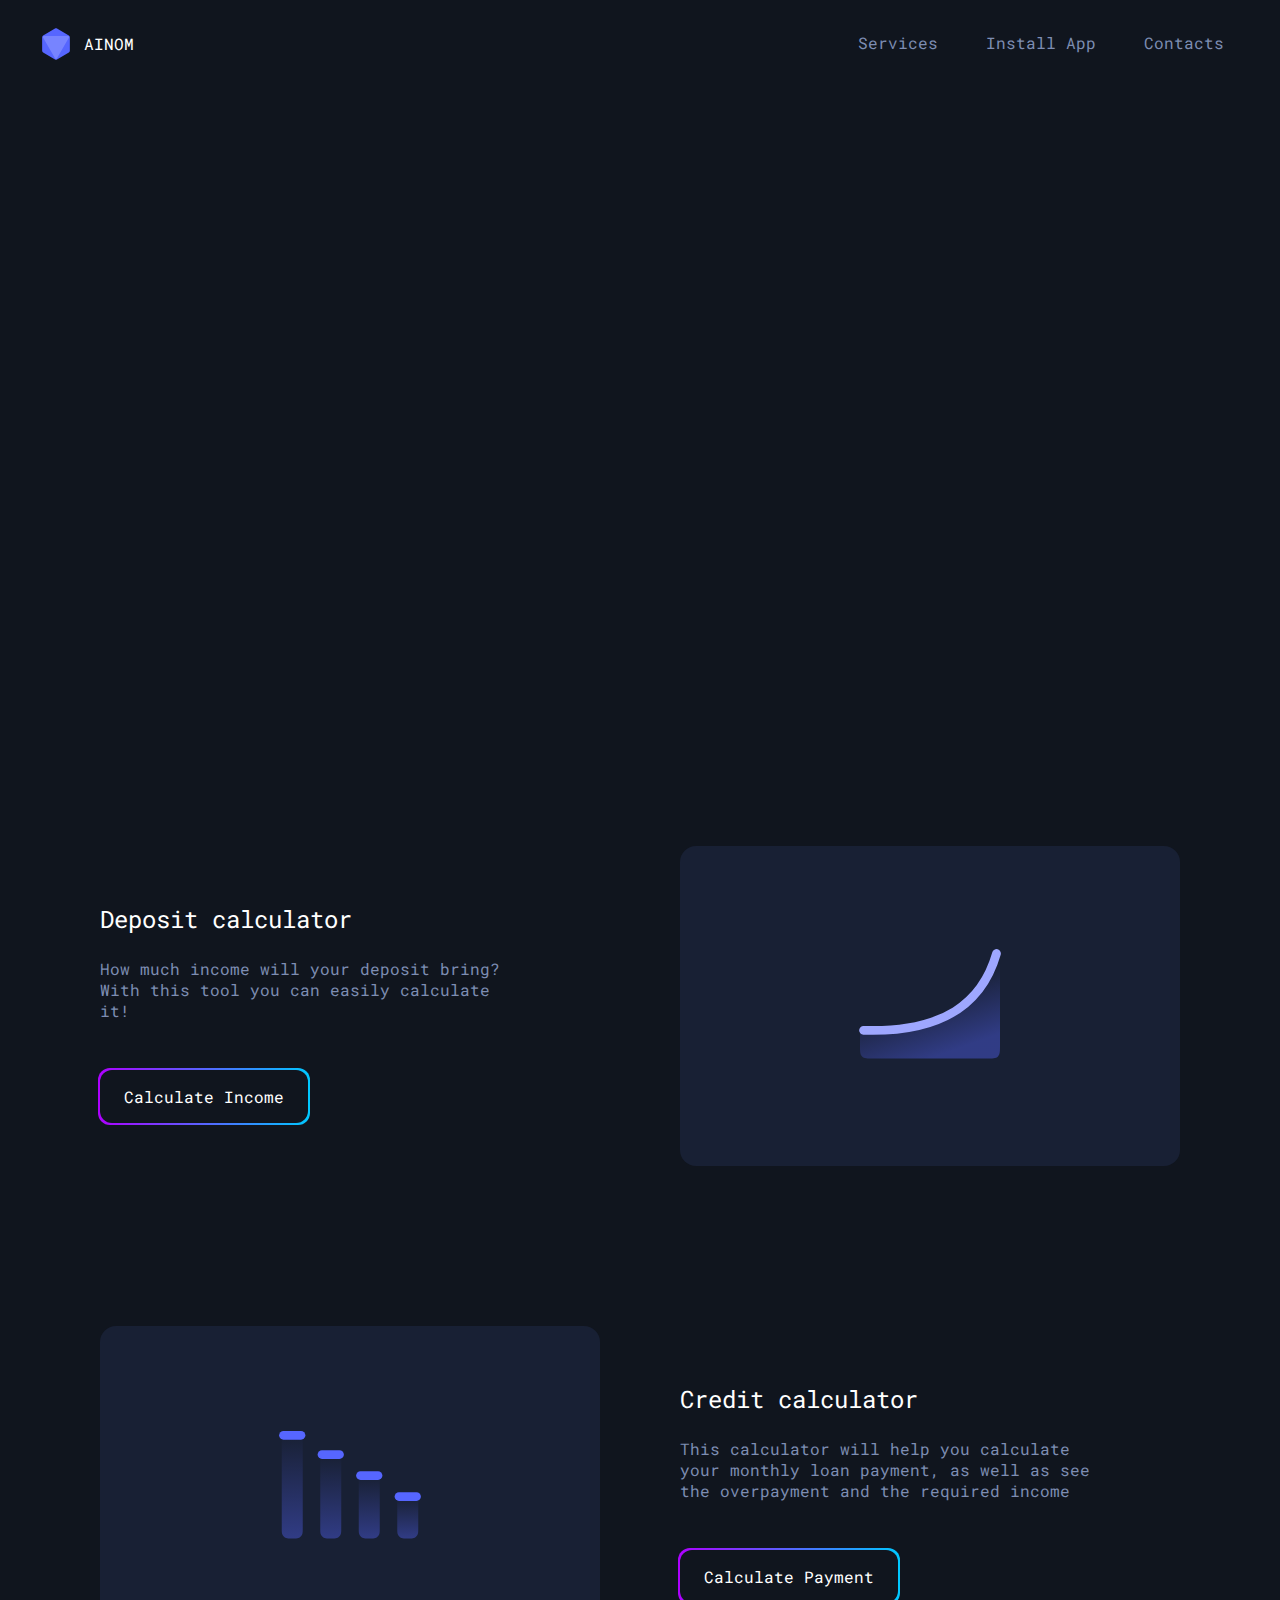
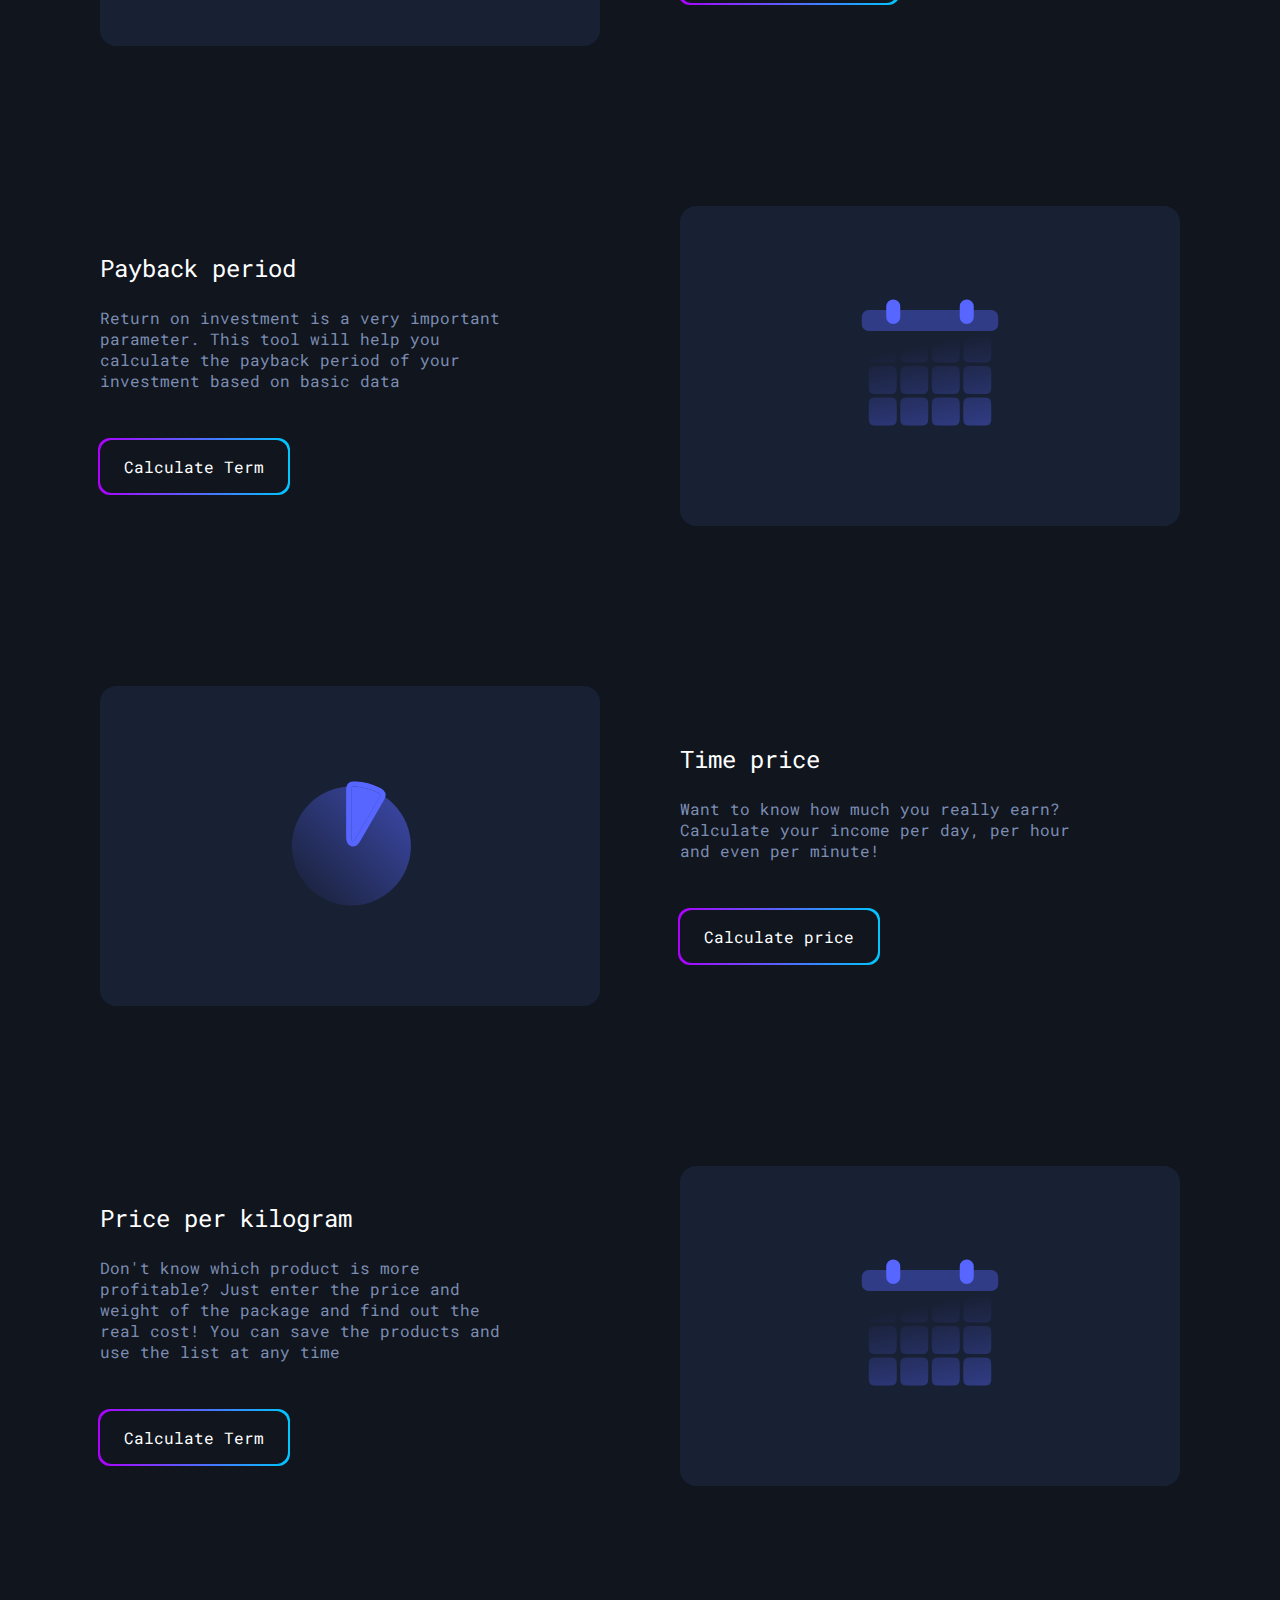
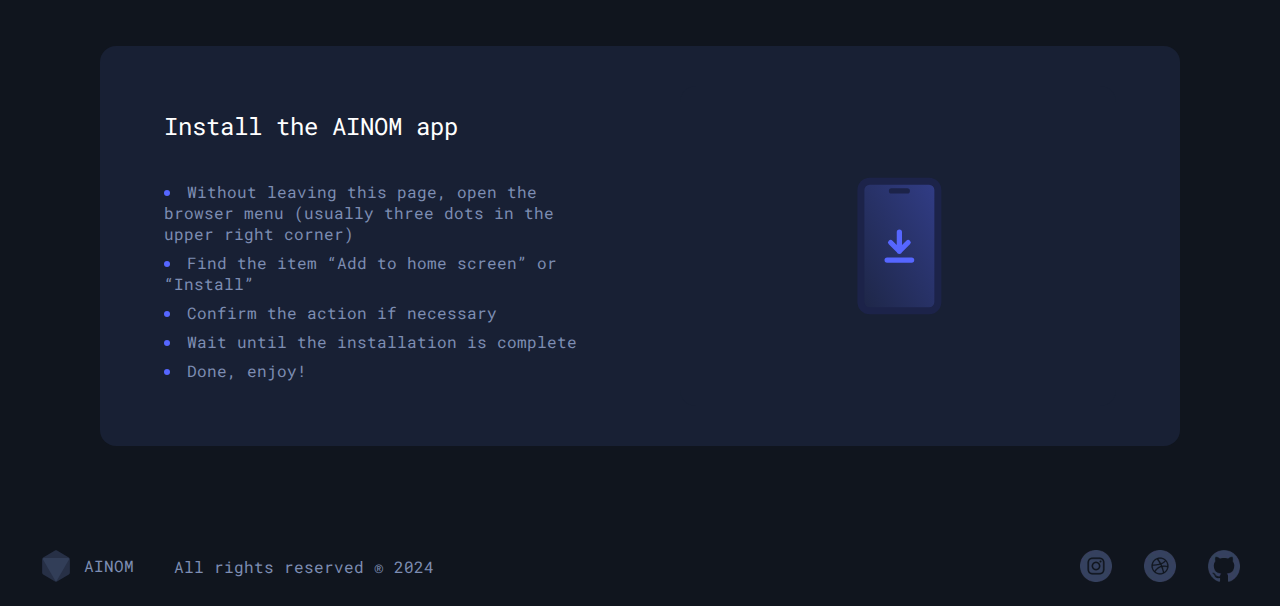
<file: index.html>
<!DOCTYPE html>
<html lang="en">

<head>
    <meta charset="UTF-8">
    <meta name="viewport" content="width=device-width, initial-scale=1.0">
    <title>AINOM - AI-based financial tools</title>
    <link rel="manifest" href="manifest.json" />
    <link rel="stylesheet" href="main.css">
    <link rel="stylesheet" href="style.css">
    <link rel="icon" type="image/x-icon" href="assets/favicon.ico">
    <script type="text/javascript" src="metrika.js"></script>
    <noscript>
        <div><img src="https://mc.yandex.ru/watch/98271224" style="position:absolute; left:-9999px;" alt="" /></div>
    </noscript>
</head>

<body>
    <div class="header">
        <a href="#" class="logo">
            <svg width="32" height="32" viewBox="0 0 32 32" fill="none" xmlns="http://www.w3.org/2000/svg">
                <path
                    d="M15 0.57735C15.6188 0.220085 16.3812 0.220085 17 0.57735L28.8564 7.42265C29.4752 7.77992 29.8564 8.44017 29.8564 9.1547V22.8453C29.8564 23.5598 29.4752 24.2201 28.8564 24.5774L17 31.4226C16.3812 31.7799 15.6188 31.7799 15 31.4226L3.14359 24.5774C2.52479 24.2201 2.14359 23.5598 2.14359 22.8453V9.1547C2.14359 8.44017 2.52479 7.77992 3.14359 7.42265L15 0.57735Z"
                    fill="#5666FF" />
                <path
                    d="M15.134 30.5C15.5189 31.1667 16.4811 31.1667 16.866 30.5L28.9904 9.5C29.3753 8.83333 28.8942 8 28.1244 8H3.87564C3.10584 8 2.62472 8.83333 3.00962 9.5L15.134 30.5Z"
                    fill="#fff" fill-opacity="0.2" />
            </svg>
            <span>AINOM</span>
        </a>

        <div class="header-links">
            <a href="services/">Services</a>
            <a href="#install">Install&nbspApp</a>
            <a href="#install">Contacts</a>
        </div>
    </div>

    <div class="hero appearance">
        <img src="assets/hero-left.jpg" alt="Interface Preview">
        <img src="assets/hero-right.jpg" alt="Interface Preview">
        <img src="assets/hero-center.jpg" alt="Interface Preview">
        <div class="heading">
            <h1>AI-based<br>financial tools</h1>
            <p>Innovative tools for solving simple problems. A fast and convenient way to reduce basic calculations.</p>
        </div>
        <a href="services" class="button">Explore services</a>
    </div>

    <div id="deposit" class="section">
        <div class="heading">
            <h2>Deposit calculator</h2>
            <p>How much income will your deposit bring? With this tool you can easily calculate it!</p>
            <a href="deposit-calculator/index.html" class="button button-secondary">Calculate Income</a>
        </div>
        <div class="section-image">
            <svg width="100" height="80" viewBox="0 0 100 80" fill="none" xmlns="http://www.w3.org/2000/svg">
                <path
                    d="M90 10C81.7073 38.5 57.3171 56 10 54.5V62C10 65.7712 10 67.6569 11.1716 68.8284C12.3431 70 14.2288 70 18 70H82C85.7712 70 87.6569 70 88.8284 68.8284C90 67.6569 90 65.7712 90 62V10Z"
                    fill="url(#paint0_linear_267_859)" />
                <path d="M12 53.9119C58.075 55.392 79.925 38.1233 88 10" stroke="#9EA7FF" stroke-width="5"
                    stroke-linecap="round" />
                <path d="M12 53.9119C58.075 55.392 79.925 38.1233 88 10" stroke="#5666FF" stroke-width="8"
                    stroke-linecap="round" />
                <defs>
                    <linearGradient id="paint0_linear_267_859" x1="37.8049" y1="33.1933" x2="50.7408" y2="69.7378"
                        gradientUnits="userSpaceOnUse">
                        <stop stop-color="#5666FF" stop-opacity="0" />
                        <stop offset="1" stop-color="#5666FF" stop-opacity="0.4" />
                    </linearGradient>
                </defs>
            </svg>
        </div>
    </div>

    <div class="section credit">
        <div class="heading">
            <h2>Credit calculator</h2>
            <p>This calculator will help you calculate your monthly loan payment, as well as see the overpayment and the required income</p>
            <a href="credit-calculator/" class="button button-secondary">Calculate Payment</a>
        </div>
        <div class="section-image">
            <svg width="100" height="80" viewBox="0 0 100 80" fill="none" xmlns="http://www.w3.org/2000/svg">
                <path
                    d="M23 64V10H11V64C11 65.8638 11 66.7957 11.3045 67.5307C11.7105 68.5108 12.4892 69.2895 13.4693 69.6955C14.2044 70 15.1362 70 17 70C18.8638 70 19.7956 70 20.5307 69.6955C21.5108 69.2895 22.2895 68.5108 22.6955 67.5307C23 66.7957 23 65.8638 23 64Z"
                    fill="url(#paint0_linear_268_885)" />
                <path
                    d="M45 64V22H33V64C33 65.8638 33 66.7957 33.3045 67.5307C33.7105 68.5108 34.4892 69.2895 35.4693 69.6955C36.2044 70 37.1362 70 39 70C40.8638 70 41.7956 70 42.5307 69.6955C43.5108 69.2895 44.2895 68.5108 44.6955 67.5307C45 66.7957 45 65.8638 45 64Z"
                    fill="url(#paint1_linear_268_885)" />
                <path
                    d="M67 64V34H55V64C55 65.8638 55 66.7957 55.3045 67.5307C55.7105 68.5108 56.4892 69.2895 57.4693 69.6955C58.2044 70 59.1362 70 61 70C62.8638 70 63.7956 70 64.5307 69.6955C65.5108 69.2895 66.2895 68.5108 66.6955 67.5307C67 66.7957 67 65.8638 67 64Z"
                    fill="url(#paint2_linear_268_885)" />
                <path
                    d="M89 64V46H77V64C77 65.8638 77 66.7957 77.3045 67.5307C77.7105 68.5108 78.4892 69.2895 79.4693 69.6955C80.2044 70 81.1362 70 83 70C84.8638 70 85.7956 70 86.5307 69.6955C87.5108 69.2895 88.2895 68.5108 88.6955 67.5307C89 66.7957 89 65.8638 89 64Z"
                    fill="url(#paint3_linear_268_885)" />
                <path d="M12 11H22" stroke="#5666FF" stroke-width="5" stroke-linecap="round" />
                <path d="M34 22H44" stroke="#5666FF" stroke-width="5" stroke-linecap="round" />
                <path d="M56 34H66" stroke="#5666FF" stroke-width="5" stroke-linecap="round" />
                <path d="M78 46H88" stroke="#5666FF" stroke-width="5" stroke-linecap="round" />
                <defs>
                    <linearGradient id="paint0_linear_268_885" x1="17" y1="10.5" x2="19.0832" y2="69.927"
                        gradientUnits="userSpaceOnUse">
                        <stop stop-color="#5666FF" stop-opacity="0" />
                        <stop offset="1" stop-color="#5666FF" stop-opacity="0.4" />
                    </linearGradient>
                    <linearGradient id="paint1_linear_268_885" x1="39" y1="22.4" x2="40.3339" y2="69.9626"
                        gradientUnits="userSpaceOnUse">
                        <stop stop-color="#5666FF" stop-opacity="0" />
                        <stop offset="1" stop-color="#5666FF" stop-opacity="0.4" />
                    </linearGradient>
                    <linearGradient id="paint2_linear_268_885" x1="61" y1="34.3" x2="61.7506" y2="69.9842"
                        gradientUnits="userSpaceOnUse">
                        <stop stop-color="#5666FF" stop-opacity="0" />
                        <stop offset="1" stop-color="#5666FF" stop-opacity="0.4" />
                    </linearGradient>
                    <linearGradient id="paint3_linear_268_885" x1="83" y1="46.2" x2="83.3337" y2="69.9953"
                        gradientUnits="userSpaceOnUse">
                        <stop stop-color="#5666FF" stop-opacity="0" />
                        <stop offset="1" stop-color="#5666FF" stop-opacity="0.4" />
                    </linearGradient>
                </defs>
            </svg>

        </div>
    </div>

    <div class="section payback">
        <div class="heading">
            <h2>Payback period</h2>
            <p>Return on investment is a very important parameter. This tool will help you calculate the payback period of your investment based on basic data</p>
            <a href="payback-period/" class="button button-secondary">Calculate Term</a>
        </div>
        <div class="section-image">
            <svg width="100" height="80" viewBox="0 0 100 80" fill="none" xmlns="http://www.w3.org/2000/svg">
                <path
                    d="M15.8787 22.8787C15 23.7574 15 25.1716 15 28V32C15 34.8284 15 36.2426 15.8787 37.1213C16.7574 38 18.1716 38 21 38H25C27.8284 38 29.2426 38 30.1213 37.1213C31 36.2426 31 34.8284 31 32V28C31 25.1716 31 23.7574 30.1213 22.8787C29.2426 22 27.8284 22 25 22H21C18.1716 22 16.7574 22 15.8787 22.8787Z"
                    fill="url(#paint0_linear_268_915)" />
                <path
                    d="M33 28C33 25.1716 33 23.7574 33.8787 22.8787C34.7574 22 36.1716 22 39 22H43C45.8284 22 47.2426 22 48.1213 22.8787C49 23.7574 49 25.1716 49 28V32C49 34.8284 49 36.2426 48.1213 37.1213C47.2426 38 45.8284 38 43 38H39C36.1716 38 34.7574 38 33.8787 37.1213C33 36.2426 33 34.8284 33 32V28Z"
                    fill="url(#paint1_linear_268_915)" />
                <path
                    d="M51.8787 22.8787C51 23.7574 51 25.1716 51 28V32C51 34.8284 51 36.2426 51.8787 37.1213C52.7574 38 54.1716 38 57 38H61C63.8284 38 65.2426 38 66.1213 37.1213C67 36.2426 67 34.8284 67 32V28C67 25.1716 67 23.7574 66.1213 22.8787C65.2426 22 63.8284 22 61 22H57C54.1716 22 52.7574 22 51.8787 22.8787Z"
                    fill="url(#paint2_linear_268_915)" />
                <path
                    d="M69.8787 22.8787C69 23.7574 69 25.1716 69 28V32C69 34.8284 69 36.2426 69.8787 37.1213C70.7574 38 72.1716 38 75 38H79C81.8284 38 83.2426 38 84.1213 37.1213C85 36.2426 85 34.8284 85 32V28C85 25.1716 85 23.7574 84.1213 22.8787C83.2426 22 81.8284 22 79 22H75C72.1716 22 70.7574 22 69.8787 22.8787Z"
                    fill="url(#paint3_linear_268_915)" />
                <path
                    d="M69.8787 40.8787C69 41.7574 69 43.1716 69 46V50C69 52.8284 69 54.2426 69.8787 55.1213C70.7574 56 72.1716 56 75 56H79C81.8284 56 83.2426 56 84.1213 55.1213C85 54.2426 85 52.8284 85 50V46C85 43.1716 85 41.7574 84.1213 40.8787C83.2426 40 81.8284 40 79 40H75C72.1716 40 70.7574 40 69.8787 40.8787Z"
                    fill="url(#paint4_linear_268_915)" />
                <path
                    d="M69 64C69 61.1716 69 59.7574 69.8787 58.8787C70.7574 58 72.1716 58 75 58H79C81.8284 58 83.2426 58 84.1213 58.8787C85 59.7574 85 61.1716 85 64V68C85 70.8284 85 72.2426 84.1213 73.1213C83.2426 74 81.8284 74 79 74H75C72.1716 74 70.7574 74 69.8787 73.1213C69 72.2426 69 70.8284 69 68V64Z"
                    fill="url(#paint5_linear_268_915)" />
                <path
                    d="M51 46C51 43.1716 51 41.7574 51.8787 40.8787C52.7574 40 54.1716 40 57 40H61C63.8284 40 65.2426 40 66.1213 40.8787C67 41.7574 67 43.1716 67 46V50C67 52.8284 67 54.2426 66.1213 55.1213C65.2426 56 63.8284 56 61 56H57C54.1716 56 52.7574 56 51.8787 55.1213C51 54.2426 51 52.8284 51 50V46Z"
                    fill="url(#paint6_linear_268_915)" />
                <path
                    d="M51.8787 58.8787C51 59.7574 51 61.1716 51 64V68C51 70.8284 51 72.2426 51.8787 73.1213C52.7574 74 54.1716 74 57 74H61C63.8284 74 65.2426 74 66.1213 73.1213C67 72.2426 67 70.8284 67 68V64C67 61.1716 67 59.7574 66.1213 58.8787C65.2426 58 63.8284 58 61 58H57C54.1716 58 52.7574 58 51.8787 58.8787Z"
                    fill="url(#paint7_linear_268_915)" />
                <path
                    d="M33.8787 40.8787C33 41.7574 33 43.1716 33 46V50C33 52.8284 33 54.2426 33.8787 55.1213C34.7574 56 36.1716 56 39 56H43C45.8284 56 47.2426 56 48.1213 55.1213C49 54.2426 49 52.8284 49 50V46C49 43.1716 49 41.7574 48.1213 40.8787C47.2426 40 45.8284 40 43 40H39C36.1716 40 34.7574 40 33.8787 40.8787Z"
                    fill="url(#paint8_linear_268_915)" />
                <path
                    d="M33 64C33 61.1716 33 59.7574 33.8787 58.8787C34.7574 58 36.1716 58 39 58H43C45.8284 58 47.2426 58 48.1213 58.8787C49 59.7574 49 61.1716 49 64V68C49 70.8284 49 72.2426 48.1213 73.1213C47.2426 74 45.8284 74 43 74H39C36.1716 74 34.7574 74 33.8787 73.1213C33 72.2426 33 70.8284 33 68V64Z"
                    fill="url(#paint9_linear_268_915)" />
                <path
                    d="M15 46C15 43.1716 15 41.7574 15.8787 40.8787C16.7574 40 18.1716 40 21 40H25C27.8284 40 29.2426 40 30.1213 40.8787C31 41.7574 31 43.1716 31 46V50C31 52.8284 31 54.2426 30.1213 55.1213C29.2426 56 27.8284 56 25 56H21C18.1716 56 16.7574 56 15.8787 55.1213C15 54.2426 15 52.8284 15 50V46Z"
                    fill="url(#paint10_linear_268_915)" />
                <path
                    d="M15.8787 58.8787C15 59.7574 15 61.1716 15 64V68C15 70.8284 15 72.2426 15.8787 73.1213C16.7574 74 18.1716 74 21 74H25C27.8284 74 29.2426 74 30.1213 73.1213C31 72.2426 31 70.8284 31 68V64C31 61.1716 31 59.7574 30.1213 58.8787C29.2426 58 27.8284 58 25 58H21C18.1716 58 16.7574 58 15.8787 58.8787Z"
                    fill="url(#paint11_linear_268_915)" />
                <rect x="11" y="8" width="78" height="12" rx="4" fill="#5666FF" fill-opacity="0.4" />
                <path d="M71 6L71 12" stroke="#5666FF" stroke-width="8" stroke-linecap="round" />
                <path d="M29 6L29 12" stroke="#5666FF" stroke-width="8" stroke-linecap="round" />
                <defs>
                    <linearGradient id="paint0_linear_268_915" x1="76" y1="22" x2="86.1473" y2="73.7752"
                        gradientUnits="userSpaceOnUse">
                        <stop stop-color="#5666FF" stop-opacity="0" />
                        <stop offset="1" stop-color="#5666FF" stop-opacity="0.4" />
                    </linearGradient>
                    <linearGradient id="paint1_linear_268_915" x1="76" y1="22" x2="86.1473" y2="73.7752"
                        gradientUnits="userSpaceOnUse">
                        <stop stop-color="#5666FF" stop-opacity="0" />
                        <stop offset="1" stop-color="#5666FF" stop-opacity="0.4" />
                    </linearGradient>
                    <linearGradient id="paint2_linear_268_915" x1="76" y1="22" x2="86.1473" y2="73.7752"
                        gradientUnits="userSpaceOnUse">
                        <stop stop-color="#5666FF" stop-opacity="0" />
                        <stop offset="1" stop-color="#5666FF" stop-opacity="0.4" />
                    </linearGradient>
                    <linearGradient id="paint3_linear_268_915" x1="76" y1="22" x2="86.1473" y2="73.7752"
                        gradientUnits="userSpaceOnUse">
                        <stop stop-color="#5666FF" stop-opacity="0" />
                        <stop offset="1" stop-color="#5666FF" stop-opacity="0.4" />
                    </linearGradient>
                    <linearGradient id="paint4_linear_268_915" x1="76" y1="22" x2="86.1473" y2="73.7752"
                        gradientUnits="userSpaceOnUse">
                        <stop stop-color="#5666FF" stop-opacity="0" />
                        <stop offset="1" stop-color="#5666FF" stop-opacity="0.4" />
                    </linearGradient>
                    <linearGradient id="paint5_linear_268_915" x1="76" y1="22" x2="86.1473" y2="73.7752"
                        gradientUnits="userSpaceOnUse">
                        <stop stop-color="#5666FF" stop-opacity="0" />
                        <stop offset="1" stop-color="#5666FF" stop-opacity="0.4" />
                    </linearGradient>
                    <linearGradient id="paint6_linear_268_915" x1="76" y1="22" x2="86.1473" y2="73.7752"
                        gradientUnits="userSpaceOnUse">
                        <stop stop-color="#5666FF" stop-opacity="0" />
                        <stop offset="1" stop-color="#5666FF" stop-opacity="0.4" />
                    </linearGradient>
                    <linearGradient id="paint7_linear_268_915" x1="76" y1="22" x2="86.1473" y2="73.7752"
                        gradientUnits="userSpaceOnUse">
                        <stop stop-color="#5666FF" stop-opacity="0" />
                        <stop offset="1" stop-color="#5666FF" stop-opacity="0.4" />
                    </linearGradient>
                    <linearGradient id="paint8_linear_268_915" x1="76" y1="22" x2="86.1473" y2="73.7752"
                        gradientUnits="userSpaceOnUse">
                        <stop stop-color="#5666FF" stop-opacity="0" />
                        <stop offset="1" stop-color="#5666FF" stop-opacity="0.4" />
                    </linearGradient>
                    <linearGradient id="paint9_linear_268_915" x1="76" y1="22" x2="86.1473" y2="73.7752"
                        gradientUnits="userSpaceOnUse">
                        <stop stop-color="#5666FF" stop-opacity="0" />
                        <stop offset="1" stop-color="#5666FF" stop-opacity="0.4" />
                    </linearGradient>
                    <linearGradient id="paint10_linear_268_915" x1="76" y1="22" x2="86.1473" y2="73.7752"
                        gradientUnits="userSpaceOnUse">
                        <stop stop-color="#5666FF" stop-opacity="0" />
                        <stop offset="1" stop-color="#5666FF" stop-opacity="0.4" />
                    </linearGradient>
                    <linearGradient id="paint11_linear_268_915" x1="76" y1="22" x2="86.1473" y2="73.7752"
                        gradientUnits="userSpaceOnUse">
                        <stop stop-color="#5666FF" stop-opacity="0" />
                        <stop offset="1" stop-color="#5666FF" stop-opacity="0.4" />
                    </linearGradient>
                </defs>
            </svg>
        </div>
    </div>

    <div class="section time">
        <div class="heading">
            <h2>Time price</h2>
            <p>Want to know how much you really earn? Calculate your income per day, per hour and even per minute!</p>
            <a href="time-price/" class="button button-secondary">Calculate price</a>
        </div>
        <div class="section-image">
            <svg width="105" height="80" viewBox="0 0 105 80" fill="none" xmlns="http://www.w3.org/2000/svg">
                <circle cx="53" cy="40" r="34" fill="url(#paint0_linear_287_392)" />
                <mask id="path-2-outside-1_287_392" maskUnits="userSpaceOnUse" x="49" y="3" width="24" height="38"
                    fill="black">
                    <rect fill="white" x="49" y="3" width="24" height="38" />
                    <path
                        d="M53 8C53 7.04677 53 6.57016 53.314 6.27412C53.628 5.97807 54.085 6.00498 54.9989 6.0588C59.6074 6.33019 64.1127 7.5374 68.2395 9.6066C69.0579 10.017 69.4671 10.2222 69.591 10.6355C69.7149 11.0489 69.4766 11.4617 69 12.2872L56.7321 33.5359C55.2323 36.1336 54.4824 37.4325 53.7412 37.2339C53 37.0353 53 35.5355 53 32.5359L53 8Z" />
                </mask>
                <path
                    d="M53 8C53 7.04677 53 6.57016 53.314 6.27412C53.628 5.97807 54.085 6.00498 54.9989 6.0588C59.6074 6.33019 64.1127 7.5374 68.2395 9.6066C69.0579 10.017 69.4671 10.2222 69.591 10.6355C69.7149 11.0489 69.4766 11.4617 69 12.2872L56.7321 33.5359C55.2323 36.1336 54.4824 37.4325 53.7412 37.2339C53 37.0353 53 35.5355 53 32.5359L53 8Z"
                    fill="#5666FF" />
                <path
                    d="M53 8C53 7.04677 53 6.57016 53.314 6.27412C53.628 5.97807 54.085 6.00498 54.9989 6.0588C59.6074 6.33019 64.1127 7.5374 68.2395 9.6066C69.0579 10.017 69.4671 10.2222 69.591 10.6355C69.7149 11.0489 69.4766 11.4617 69 12.2872L56.7321 33.5359C55.2323 36.1336 54.4824 37.4325 53.7412 37.2339C53 37.0353 53 35.5355 53 32.5359L53 8Z"
                    stroke="#5666FF" stroke-width="6" stroke-linecap="round" mask="url(#path-2-outside-1_287_392)" />
                <defs>
                    <linearGradient id="paint0_linear_287_392" x1="25.8" y1="67.2" x2="75.6828" y2="17.3172"
                        gradientUnits="userSpaceOnUse">
                        <stop stop-color="#5666FF" stop-opacity="0.05" />
                        <stop offset="1" stop-color="#5666FF" stop-opacity="0.5" />
                    </linearGradient>
                </defs>
            </svg>
        </div>
    </div>

    <div class="section kg">
        <div class="heading">
            <h2>Price per kilogram</h2>
            <p>Don't know which product is more profitable? Just enter the price and weight of the package and find out the real cost! You can save the products and use the list at any time</p>
            <a href="payback-period/" class="button button-secondary">Calculate Term</a>
        </div>
        <div class="section-image">
            <svg width="100" height="80" viewBox="0 0 100 80" fill="none" xmlns="http://www.w3.org/2000/svg">
                <path
                    d="M15.8787 22.8787C15 23.7574 15 25.1716 15 28V32C15 34.8284 15 36.2426 15.8787 37.1213C16.7574 38 18.1716 38 21 38H25C27.8284 38 29.2426 38 30.1213 37.1213C31 36.2426 31 34.8284 31 32V28C31 25.1716 31 23.7574 30.1213 22.8787C29.2426 22 27.8284 22 25 22H21C18.1716 22 16.7574 22 15.8787 22.8787Z"
                    fill="url(#paint0_linear_268_915)" />
                <path
                    d="M33 28C33 25.1716 33 23.7574 33.8787 22.8787C34.7574 22 36.1716 22 39 22H43C45.8284 22 47.2426 22 48.1213 22.8787C49 23.7574 49 25.1716 49 28V32C49 34.8284 49 36.2426 48.1213 37.1213C47.2426 38 45.8284 38 43 38H39C36.1716 38 34.7574 38 33.8787 37.1213C33 36.2426 33 34.8284 33 32V28Z"
                    fill="url(#paint1_linear_268_915)" />
                <path
                    d="M51.8787 22.8787C51 23.7574 51 25.1716 51 28V32C51 34.8284 51 36.2426 51.8787 37.1213C52.7574 38 54.1716 38 57 38H61C63.8284 38 65.2426 38 66.1213 37.1213C67 36.2426 67 34.8284 67 32V28C67 25.1716 67 23.7574 66.1213 22.8787C65.2426 22 63.8284 22 61 22H57C54.1716 22 52.7574 22 51.8787 22.8787Z"
                    fill="url(#paint2_linear_268_915)" />
                <path
                    d="M69.8787 22.8787C69 23.7574 69 25.1716 69 28V32C69 34.8284 69 36.2426 69.8787 37.1213C70.7574 38 72.1716 38 75 38H79C81.8284 38 83.2426 38 84.1213 37.1213C85 36.2426 85 34.8284 85 32V28C85 25.1716 85 23.7574 84.1213 22.8787C83.2426 22 81.8284 22 79 22H75C72.1716 22 70.7574 22 69.8787 22.8787Z"
                    fill="url(#paint3_linear_268_915)" />
                <path
                    d="M69.8787 40.8787C69 41.7574 69 43.1716 69 46V50C69 52.8284 69 54.2426 69.8787 55.1213C70.7574 56 72.1716 56 75 56H79C81.8284 56 83.2426 56 84.1213 55.1213C85 54.2426 85 52.8284 85 50V46C85 43.1716 85 41.7574 84.1213 40.8787C83.2426 40 81.8284 40 79 40H75C72.1716 40 70.7574 40 69.8787 40.8787Z"
                    fill="url(#paint4_linear_268_915)" />
                <path
                    d="M69 64C69 61.1716 69 59.7574 69.8787 58.8787C70.7574 58 72.1716 58 75 58H79C81.8284 58 83.2426 58 84.1213 58.8787C85 59.7574 85 61.1716 85 64V68C85 70.8284 85 72.2426 84.1213 73.1213C83.2426 74 81.8284 74 79 74H75C72.1716 74 70.7574 74 69.8787 73.1213C69 72.2426 69 70.8284 69 68V64Z"
                    fill="url(#paint5_linear_268_915)" />
                <path
                    d="M51 46C51 43.1716 51 41.7574 51.8787 40.8787C52.7574 40 54.1716 40 57 40H61C63.8284 40 65.2426 40 66.1213 40.8787C67 41.7574 67 43.1716 67 46V50C67 52.8284 67 54.2426 66.1213 55.1213C65.2426 56 63.8284 56 61 56H57C54.1716 56 52.7574 56 51.8787 55.1213C51 54.2426 51 52.8284 51 50V46Z"
                    fill="url(#paint6_linear_268_915)" />
                <path
                    d="M51.8787 58.8787C51 59.7574 51 61.1716 51 64V68C51 70.8284 51 72.2426 51.8787 73.1213C52.7574 74 54.1716 74 57 74H61C63.8284 74 65.2426 74 66.1213 73.1213C67 72.2426 67 70.8284 67 68V64C67 61.1716 67 59.7574 66.1213 58.8787C65.2426 58 63.8284 58 61 58H57C54.1716 58 52.7574 58 51.8787 58.8787Z"
                    fill="url(#paint7_linear_268_915)" />
                <path
                    d="M33.8787 40.8787C33 41.7574 33 43.1716 33 46V50C33 52.8284 33 54.2426 33.8787 55.1213C34.7574 56 36.1716 56 39 56H43C45.8284 56 47.2426 56 48.1213 55.1213C49 54.2426 49 52.8284 49 50V46C49 43.1716 49 41.7574 48.1213 40.8787C47.2426 40 45.8284 40 43 40H39C36.1716 40 34.7574 40 33.8787 40.8787Z"
                    fill="url(#paint8_linear_268_915)" />
                <path
                    d="M33 64C33 61.1716 33 59.7574 33.8787 58.8787C34.7574 58 36.1716 58 39 58H43C45.8284 58 47.2426 58 48.1213 58.8787C49 59.7574 49 61.1716 49 64V68C49 70.8284 49 72.2426 48.1213 73.1213C47.2426 74 45.8284 74 43 74H39C36.1716 74 34.7574 74 33.8787 73.1213C33 72.2426 33 70.8284 33 68V64Z"
                    fill="url(#paint9_linear_268_915)" />
                <path
                    d="M15 46C15 43.1716 15 41.7574 15.8787 40.8787C16.7574 40 18.1716 40 21 40H25C27.8284 40 29.2426 40 30.1213 40.8787C31 41.7574 31 43.1716 31 46V50C31 52.8284 31 54.2426 30.1213 55.1213C29.2426 56 27.8284 56 25 56H21C18.1716 56 16.7574 56 15.8787 55.1213C15 54.2426 15 52.8284 15 50V46Z"
                    fill="url(#paint10_linear_268_915)" />
                <path
                    d="M15.8787 58.8787C15 59.7574 15 61.1716 15 64V68C15 70.8284 15 72.2426 15.8787 73.1213C16.7574 74 18.1716 74 21 74H25C27.8284 74 29.2426 74 30.1213 73.1213C31 72.2426 31 70.8284 31 68V64C31 61.1716 31 59.7574 30.1213 58.8787C29.2426 58 27.8284 58 25 58H21C18.1716 58 16.7574 58 15.8787 58.8787Z"
                    fill="url(#paint11_linear_268_915)" />
                <rect x="11" y="8" width="78" height="12" rx="4" fill="#5666FF" fill-opacity="0.4" />
                <path d="M71 6L71 12" stroke="#5666FF" stroke-width="8" stroke-linecap="round" />
                <path d="M29 6L29 12" stroke="#5666FF" stroke-width="8" stroke-linecap="round" />
                <defs>
                    <linearGradient id="paint0_linear_268_915" x1="76" y1="22" x2="86.1473" y2="73.7752"
                        gradientUnits="userSpaceOnUse">
                        <stop stop-color="#5666FF" stop-opacity="0" />
                        <stop offset="1" stop-color="#5666FF" stop-opacity="0.4" />
                    </linearGradient>
                    <linearGradient id="paint1_linear_268_915" x1="76" y1="22" x2="86.1473" y2="73.7752"
                        gradientUnits="userSpaceOnUse">
                        <stop stop-color="#5666FF" stop-opacity="0" />
                        <stop offset="1" stop-color="#5666FF" stop-opacity="0.4" />
                    </linearGradient>
                    <linearGradient id="paint2_linear_268_915" x1="76" y1="22" x2="86.1473" y2="73.7752"
                        gradientUnits="userSpaceOnUse">
                        <stop stop-color="#5666FF" stop-opacity="0" />
                        <stop offset="1" stop-color="#5666FF" stop-opacity="0.4" />
                    </linearGradient>
                    <linearGradient id="paint3_linear_268_915" x1="76" y1="22" x2="86.1473" y2="73.7752"
                        gradientUnits="userSpaceOnUse">
                        <stop stop-color="#5666FF" stop-opacity="0" />
                        <stop offset="1" stop-color="#5666FF" stop-opacity="0.4" />
                    </linearGradient>
                    <linearGradient id="paint4_linear_268_915" x1="76" y1="22" x2="86.1473" y2="73.7752"
                        gradientUnits="userSpaceOnUse">
                        <stop stop-color="#5666FF" stop-opacity="0" />
                        <stop offset="1" stop-color="#5666FF" stop-opacity="0.4" />
                    </linearGradient>
                    <linearGradient id="paint5_linear_268_915" x1="76" y1="22" x2="86.1473" y2="73.7752"
                        gradientUnits="userSpaceOnUse">
                        <stop stop-color="#5666FF" stop-opacity="0" />
                        <stop offset="1" stop-color="#5666FF" stop-opacity="0.4" />
                    </linearGradient>
                    <linearGradient id="paint6_linear_268_915" x1="76" y1="22" x2="86.1473" y2="73.7752"
                        gradientUnits="userSpaceOnUse">
                        <stop stop-color="#5666FF" stop-opacity="0" />
                        <stop offset="1" stop-color="#5666FF" stop-opacity="0.4" />
                    </linearGradient>
                    <linearGradient id="paint7_linear_268_915" x1="76" y1="22" x2="86.1473" y2="73.7752"
                        gradientUnits="userSpaceOnUse">
                        <stop stop-color="#5666FF" stop-opacity="0" />
                        <stop offset="1" stop-color="#5666FF" stop-opacity="0.4" />
                    </linearGradient>
                    <linearGradient id="paint8_linear_268_915" x1="76" y1="22" x2="86.1473" y2="73.7752"
                        gradientUnits="userSpaceOnUse">
                        <stop stop-color="#5666FF" stop-opacity="0" />
                        <stop offset="1" stop-color="#5666FF" stop-opacity="0.4" />
                    </linearGradient>
                    <linearGradient id="paint9_linear_268_915" x1="76" y1="22" x2="86.1473" y2="73.7752"
                        gradientUnits="userSpaceOnUse">
                        <stop stop-color="#5666FF" stop-opacity="0" />
                        <stop offset="1" stop-color="#5666FF" stop-opacity="0.4" />
                    </linearGradient>
                    <linearGradient id="paint10_linear_268_915" x1="76" y1="22" x2="86.1473" y2="73.7752"
                        gradientUnits="userSpaceOnUse">
                        <stop stop-color="#5666FF" stop-opacity="0" />
                        <stop offset="1" stop-color="#5666FF" stop-opacity="0.4" />
                    </linearGradient>
                    <linearGradient id="paint11_linear_268_915" x1="76" y1="22" x2="86.1473" y2="73.7752"
                        gradientUnits="userSpaceOnUse">
                        <stop stop-color="#5666FF" stop-opacity="0" />
                        <stop offset="1" stop-color="#5666FF" stop-opacity="0.4" />
                    </linearGradient>
                </defs>
            </svg>
        </div>
    </div>

    <div class="section" id="install">
        <div class="heading">
            <h2>Install the AINOM app</h2>
            <ul>
                <li>Without leaving this page, open the browser menu (usually three dots in the upper right corner)</li>
                <li>Find the item “Add to home screen” or “Install”</li>
                <li>Confirm the action if necessary</li>
                <li>Wait until the installation is complete</li>
                <li>Done, enjoy!</li>
            </ul>
        </div>
        <div class="section-image">
            <svg width="105" height="80" viewBox="0 0 105 80" fill="none" xmlns="http://www.w3.org/2000/svg">
                <rect x="31" y="3" width="44" height="74" rx="5" fill="url(#paint0_linear_291_564)" stroke="#1C2349"
                    stroke-width="4" />
                <path d="M53 32V43M53 43L58 38M53 43L48 38M46 48H60" stroke="#5666FF" stroke-width="3"
                    stroke-linecap="round" stroke-linejoin="round" />
                <rect x="47" y="7" width="12" height="3" rx="1.5" fill="#1C2349" />
                <defs>
                    <linearGradient id="paint0_linear_291_564" x1="33" y1="75" x2="93.3077" y2="40.5385"
                        gradientUnits="userSpaceOnUse">
                        <stop stop-color="#5666FF" stop-opacity="0.1" />
                        <stop offset="1" stop-color="#5666FF" stop-opacity="0.4" />
                    </linearGradient>
                </defs>
            </svg>
        </div>
    </div>

    <div class="footer">
        <a href="../" class="logo">
            <svg width="32" height="32" viewBox="0 0 32 32" fill="none" xmlns="http://www.w3.org/2000/svg">
                <path
                    d="M15 0.57735C15.6188 0.220085 16.3812 0.220085 17 0.57735L28.8564 7.42265C29.4752 7.77992 29.8564 8.44017 29.8564 9.1547V22.8453C29.8564 23.5598 29.4752 24.2201 28.8564 24.5774L17 31.4226C16.3812 31.7799 15.6188 31.7799 15 31.4226L3.14359 24.5774C2.52479 24.2201 2.14359 23.5598 2.14359 22.8453V9.1547C2.14359 8.44017 2.52479 7.77992 3.14359 7.42265L15 0.57735Z"
                    fill="#273046" />
                <path
                    d="M15.134 30.5C15.5189 31.1667 16.4811 31.1667 16.866 30.5L28.9904 9.5C29.3753 8.83333 28.8942 8 28.1244 8H3.87564C3.10584 8 2.62472 8.83333 3.00962 9.5L15.134 30.5Z"
                    fill="#323E58" />
            </svg>
            <span>AINOM</span>
        </a>

        <p>All rights reserved ® 2024</p>
        <div class="social">
            <a href="https://instagram.com/yakovbronnikov" target="_blank"></a>
            <a href="https://dribbble.com/yakovbronnikov" target="_blank"></a>
            <a href="https://github.com/yakovbronnikov" target="_blank"></a>
        </div>
    </div>

    <script src="script.js"></script>
</body>

</html>
</file>
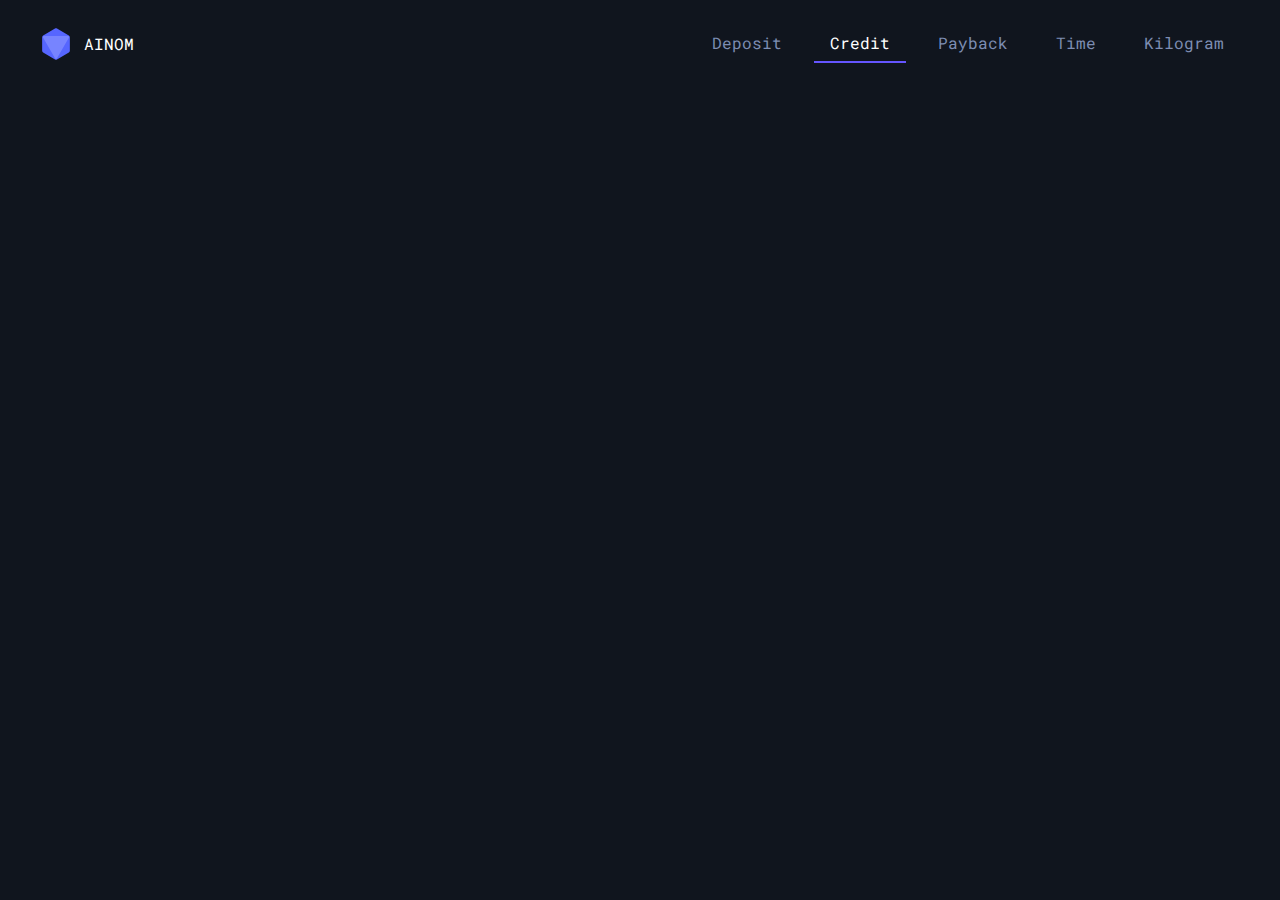
<file: credit-calculator/index.html>
<!DOCTYPE html>
<html lang="en">

<head>
    <meta charset="UTF-8">
    <meta name="viewport" content="width=device-width, initial-scale=1.0">
    <title>AINOM - Credit calculator</title>
    <link rel="manifest" href="manifest.json" />
    <link rel="stylesheet" href="../main.css">
    <link rel="stylesheet" href="style.css">
    <link rel="icon" type="image/x-icon" href="../assets/favicon.ico">
    <script type="text/javascript" src="../metrika.js"></script>
    <noscript>
        <div><img src="https://mc.yandex.ru/watch/98271224" style="position:absolute; left:-9999px;" alt="" /></div>
    </noscript>
</head>

<body>
    <div class="header">
        <a href="../services" class="logo">
            <svg width="32" height="32" viewBox="0 0 32 32" fill="none" xmlns="http://www.w3.org/2000/svg">
                <path
                    d="M15 0.57735C15.6188 0.220085 16.3812 0.220085 17 0.57735L28.8564 7.42265C29.4752 7.77992 29.8564 8.44017 29.8564 9.1547V22.8453C29.8564 23.5598 29.4752 24.2201 28.8564 24.5774L17 31.4226C16.3812 31.7799 15.6188 31.7799 15 31.4226L3.14359 24.5774C2.52479 24.2201 2.14359 23.5598 2.14359 22.8453V9.1547C2.14359 8.44017 2.52479 7.77992 3.14359 7.42265L15 0.57735Z"
                    fill="#5666FF" />
                <path
                    d="M15.134 30.5C15.5189 31.1667 16.4811 31.1667 16.866 30.5L28.9904 9.5C29.3753 8.83333 28.8942 8 28.1244 8H3.87564C3.10584 8 2.62472 8.83333 3.00962 9.5L15.134 30.5Z"
                    fill="#fff" fill-opacity="0.2" />
            </svg>
            <span>AINOM</span>
        </a>

        <div class="header-links">
            <a href="../deposit-calculator/">Deposit</a>
            <a href="#">Credit</a>
            <a href="../payback-period/">Payback</a>
            <a href="../time-price/">Time</a>
            <a href="../kilogram/">Kilogram</a>
        </div>
    </div>

    <div class="general appearance">
        <div class="form-wrapper">
            <div class="input-group">
                

                <div class="input-combined">
                    <label class="input-label" for="amount">
                        Credit amount
                        <input type="number" id="amount" placeholder="Enter the amount" value="50000" onchange="calc()">
                    </label>

                    <select name="" id="country" onchange="cnangeCountry(), calc()">
                        <option value="AZ">AZN</option>
                        <option value="CN">CNY</option>
                        <option value="EU">EUR</option>
                        <option value="UK">GBP</option>
                        <option value="GE">GEL</option>
                        <option value="IN">INR</option>
                        <option value="JP">JPY</option>
                        <option value="KR">KRW</option>
                        <option value="KZ">KZT</option>
                        <option value="NG">NGN</option>
                        <option value="RU">RUB</option>
                        <option value="TH">THB</option>
                        <option value="TM">TMT</option>
                        <option value="TR">TRY</option>
                        <option value="US" selected>USD</option>
                    </select>
                </div>

                <label class="input-label" for="percent">
                    Interest rate
                    <input type="number" id="percent" placeholder="Annual" value="15" onchange="calc()">
                    <span>%</span>
                </label>

                <div class="input-combined">

                    <label class="input-label" for="term">
                        Term
                        <input type="number" id="term" value="24" onchange="calc()">
                    </label>

                    <select name="" id="term-type" onchange="calc()">
                        <option value="month">Months</option>
                        <option value="year">Years</option>
                    </select>

                </div>

            </div>

            <button id="calculate" onclick="calc()" class="button">Calculate</button>
        </div>

        <div class="result-wrapper">
            <div class="result">
                <span>Monthly payment</span>
                <p id="result-monthly"></p>
                <div class="monthly-skeleton skeleton-result"></div>
            </div>

            <div class="result">
                <span>Overpayment</span>
                <p id="result-percent"></p>
                <div class="percent-skeleton skeleton-result"></div>
            </div>

            <div class="result">
                <span>Total amount</span>
                <p id="result-amount"></p>
                <div class="amount-skeleton skeleton-result"></div>
            </div>
        </div>
    </div>

    <div class="history appearance">
        <div class="history-item history-header">
            <p>Month</p>
            <p>Payment</p>
            <p>Remaining debt</p>
        </div>
        <div id="history"></div>
        <div class="history-skeleton">
            <div></div>
            <div></div>
            <div></div>
            <div></div>
        </div>
    </div>

    <div class="footer appearance">
        <a href="../" class="logo">
            <svg width="32" height="32" viewBox="0 0 32 32" fill="none" xmlns="http://www.w3.org/2000/svg">
                <path
                    d="M15 0.57735C15.6188 0.220085 16.3812 0.220085 17 0.57735L28.8564 7.42265C29.4752 7.77992 29.8564 8.44017 29.8564 9.1547V22.8453C29.8564 23.5598 29.4752 24.2201 28.8564 24.5774L17 31.4226C16.3812 31.7799 15.6188 31.7799 15 31.4226L3.14359 24.5774C2.52479 24.2201 2.14359 23.5598 2.14359 22.8453V9.1547C2.14359 8.44017 2.52479 7.77992 3.14359 7.42265L15 0.57735Z"
                    fill="#273046" />
                <path
                    d="M15.134 30.5C15.5189 31.1667 16.4811 31.1667 16.866 30.5L28.9904 9.5C29.3753 8.83333 28.8942 8 28.1244 8H3.87564C3.10584 8 2.62472 8.83333 3.00962 9.5L15.134 30.5Z"
                    fill="#323E58" />
            </svg>
            <span>AINOM</span>
        </a>

        <p>All rights reserved ® 2024</p>
        <div class="social">
            <a href="https://instagram.com/yakovbronnikov" target="_blank"></a>
            <a href="https://dribbble.com/yakovbronnikov" target="_blank"></a>
            <a href="https://github.com/yakovbronnikov" target="_blank"></a>
        </div>

    </div>

    <script src="../main.js"></script>
    <script src="script.js"></script>
</body>

</html>
</file>
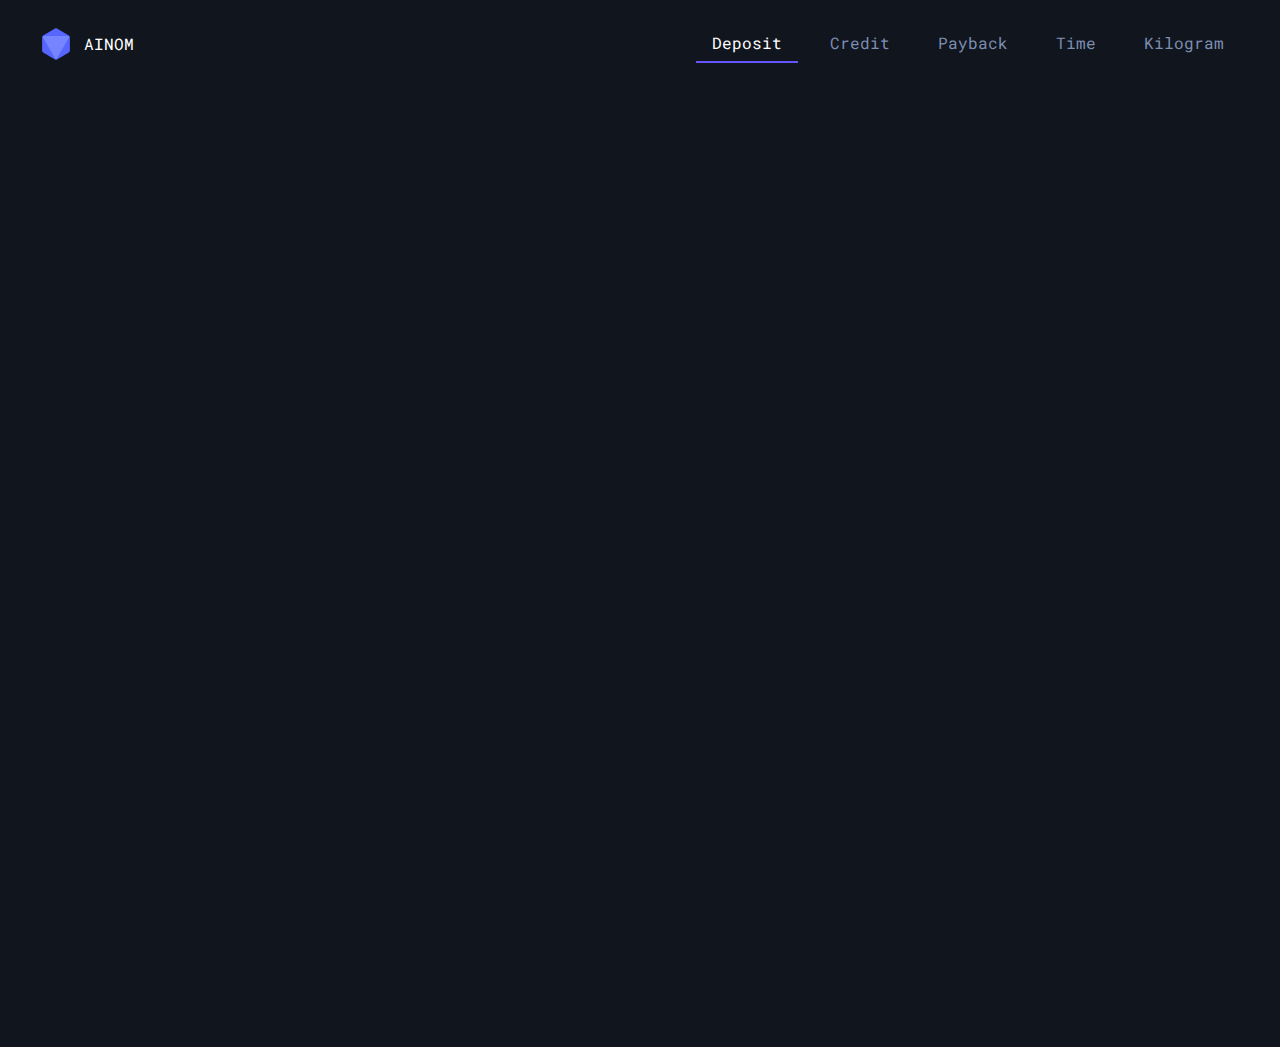
<file: deposit-calculator/index.html>
<!DOCTYPE html>
<html lang="en">

<head>
    <meta charset="UTF-8">
    <meta name="viewport" content="width=device-width, initial-scale=1.0">
    <title>AINOM - Deposit calculator</title>
    <link rel="manifest" href="manifest.json" />
    <link rel="stylesheet" href="../main.css">
    <link rel="stylesheet" href="style.css">
    <link rel="icon" type="image/x-icon" href="../assets/favicon.ico">
    <script type="text/javascript" src="../metrika.js"></script>
    <noscript>
        <div><img src="https://mc.yandex.ru/watch/98271224" style="position:absolute; left:-9999px;" alt="" /></div>
    </noscript>

</head>

<body>
    <div class="header">
        <a href="../services" class="logo">
            <svg width="32" height="32" viewBox="0 0 32 32" fill="none" xmlns="http://www.w3.org/2000/svg">
                <path
                    d="M15 0.57735C15.6188 0.220085 16.3812 0.220085 17 0.57735L28.8564 7.42265C29.4752 7.77992 29.8564 8.44017 29.8564 9.1547V22.8453C29.8564 23.5598 29.4752 24.2201 28.8564 24.5774L17 31.4226C16.3812 31.7799 15.6188 31.7799 15 31.4226L3.14359 24.5774C2.52479 24.2201 2.14359 23.5598 2.14359 22.8453V9.1547C2.14359 8.44017 2.52479 7.77992 3.14359 7.42265L15 0.57735Z"
                    fill="#5666FF" />
                <path
                    d="M15.134 30.5C15.5189 31.1667 16.4811 31.1667 16.866 30.5L28.9904 9.5C29.3753 8.83333 28.8942 8 28.1244 8H3.87564C3.10584 8 2.62472 8.83333 3.00962 9.5L15.134 30.5Z"
                    fill="#fff"
                    fill-opacity="0.2"/>
            </svg>
            <span>AINOM</span>
        </a>

        <div class="header-links">
            <a href="#">Deposit</a>
            <a href="../credit-calculator/">Credit</a>
            <a href="../payback-period/">Payback</a>
            <a href="../time-price/">Time</a>
            <a href="../kilogram/">Kilogram</a>
        </div>
    </div>

    <div class="general appearance">

        <div class="form-wrapper">
            <div class="input-group">
                <div class="input-combined">
                    <label class="input-label" for="amount">
                        Deposit amount
                        <input type="number" id="amount" placeholder="Enter the amount" value="50000" onchange="calc()">
                    </label>

                    <select name="" id="country" onchange="cnangeCountry(), calc()">
                        <option value="AZ">AZN</option>
                        <option value="CN">CNY</option>
                        <option value="EU">EUR</option>
                        <option value="UK">GBP</option>
                        <option value="GE">GEL</option>
                        <option value="IN">INR</option>
                        <option value="JP">JPY</option>
                        <option value="KR">KRW</option>
                        <option value="KZ">KZT</option>
                        <option value="NG">NGN</option>
                        <option value="RU">RUB</option>
                        <option value="TH">THB</option>
                        <option value="TM">TMT</option>
                        <option value="TR">TRY</option>
                        <option value="US" selected>USD</option>
                    </select>
                </div>

                <label class="input-label" for="percent">
                    Interest rate
                    <input type="number" id="percent" placeholder="Annual" value="20" onchange="calc()">
                    <span>%</span>
                </label>

                <label class="input-label" for="term">
                    Months
                    <input type="number" id="term" placeholder="Deposit term" value="6" onchange="calc()">
                </label>
            </div>

            <label for="compound" class="toggle">
                Compound interest
                <input type="checkbox" id="compound" onchange="calc()" checked>
                <div class="toggle-switcher"></div>
            </label>

            <button id="calculate" onclick="calc()" class="button">Calculate</button>
        </div>

        <div class="result-wrapper">
            <div class="result">
                <span>You will earn</span>
                <p id="result-percent"></p>
                <div class="percent-skeleton skeleton-result"></div>
            </div>

            <div class="result">
                <span>Total amount</span>
                <p id="result-amount"></p>
                <div class="amount-skeleton skeleton-result"></div>
            </div>
        </div>

    </div>

    <div class="history appearance">
        <div class="history-item history-header">
            <p>Month</p>
            <p>Income</p>
            <p>Total</p>
        </div>
        <div id="history"></div>
        <div class="history-skeleton">
            <div></div>
            <div></div>
            <div></div>
            <div></div>
        </div>
    </div>

    <div class="footer appearance">
        <a href="../" class="logo">
            <svg width="32" height="32" viewBox="0 0 32 32" fill="none" xmlns="http://www.w3.org/2000/svg">
                <path
                    d="M15 0.57735C15.6188 0.220085 16.3812 0.220085 17 0.57735L28.8564 7.42265C29.4752 7.77992 29.8564 8.44017 29.8564 9.1547V22.8453C29.8564 23.5598 29.4752 24.2201 28.8564 24.5774L17 31.4226C16.3812 31.7799 15.6188 31.7799 15 31.4226L3.14359 24.5774C2.52479 24.2201 2.14359 23.5598 2.14359 22.8453V9.1547C2.14359 8.44017 2.52479 7.77992 3.14359 7.42265L15 0.57735Z"
                    fill="#273046" />
                <path
                    d="M15.134 30.5C15.5189 31.1667 16.4811 31.1667 16.866 30.5L28.9904 9.5C29.3753 8.83333 28.8942 8 28.1244 8H3.87564C3.10584 8 2.62472 8.83333 3.00962 9.5L15.134 30.5Z"
                    fill="#323E58" />
            </svg>
            <span>AINOM</span>
        </a>

        <p>All rights reserved ® 2024</p>
        <div class="social">
            <a href="https://instagram.com/yakovbronnikov" target="_blank"></a>
            <a href="https://dribbble.com/yakovbronnikov" target="_blank"></a>
            <a href="https://github.com/yakovbronnikov" target="_blank"></a>
        </div>
    </div>

    <script src="../main.js"></script>
    <script src="script.js"></script>
</body>

</html>
</file>
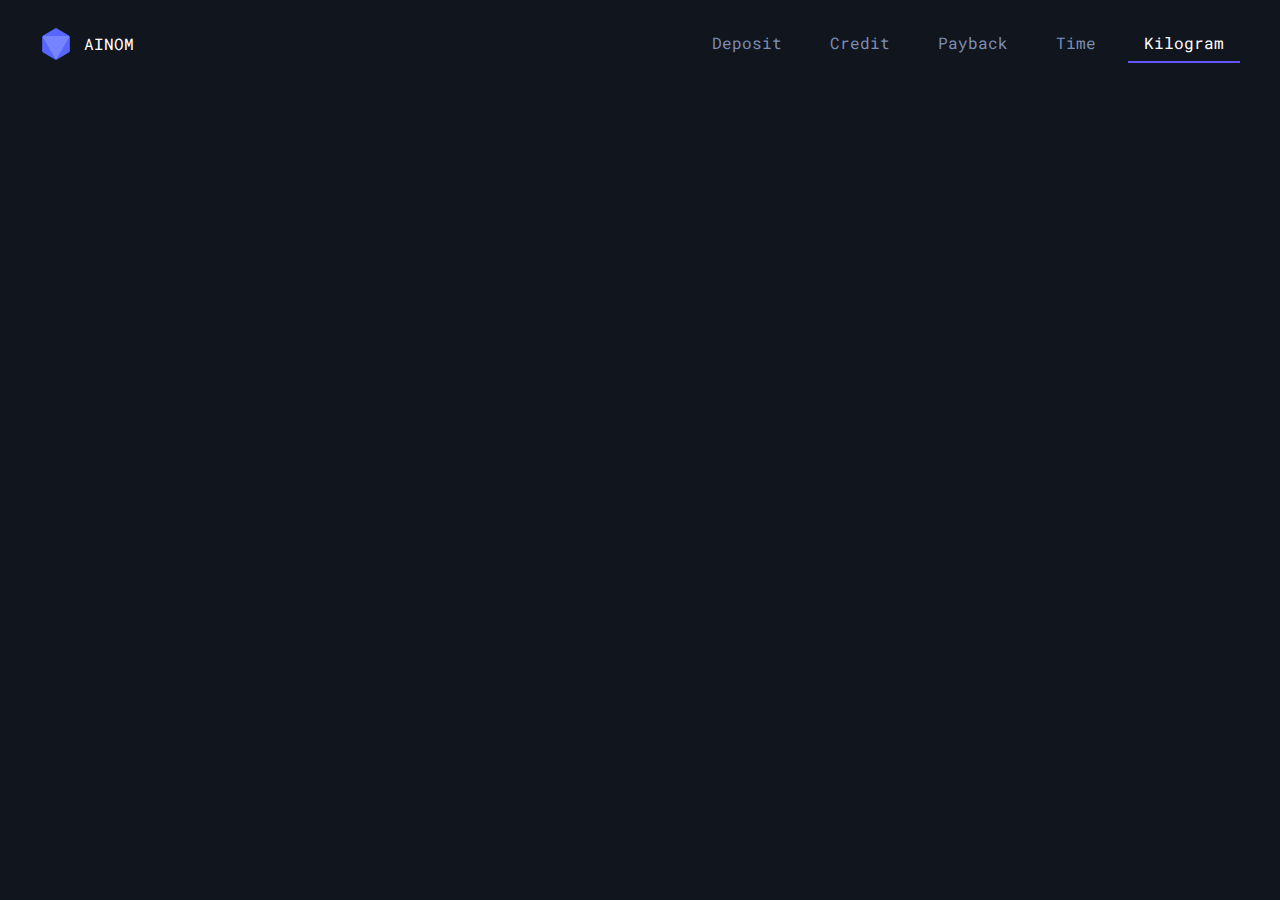
<file: kilogram/index.html>
<!DOCTYPE html>
<html lang="en">

<head>
    <meta charset="UTF-8">
    <meta name="viewport" content="width=device-width, initial-scale=1.0">
    <title>AINOM - Payback priod calculator</title>
    <link rel="manifest" href="manifest.json" />
    <link rel="stylesheet" href="../main.css">
    <link rel="stylesheet" href="style.css">
    <link rel="icon" type="image/x-icon" href="../assets/favicon.ico">
    <script type="text/javascript" src="../metrika.js"></script>
    <noscript>
        <div><img src="https://mc.yandex.ru/watch/98271224" style="position:absolute; left:-9999px;" alt="" /></div>
    </noscript>
</head>

<body>
    <div class="header">
        <a href="../services" class="logo">
            <svg width="32" height="32" viewBox="0 0 32 32" fill="none" xmlns="http://www.w3.org/2000/svg">
                <path
                    d="M15 0.57735C15.6188 0.220085 16.3812 0.220085 17 0.57735L28.8564 7.42265C29.4752 7.77992 29.8564 8.44017 29.8564 9.1547V22.8453C29.8564 23.5598 29.4752 24.2201 28.8564 24.5774L17 31.4226C16.3812 31.7799 15.6188 31.7799 15 31.4226L3.14359 24.5774C2.52479 24.2201 2.14359 23.5598 2.14359 22.8453V9.1547C2.14359 8.44017 2.52479 7.77992 3.14359 7.42265L15 0.57735Z"
                    fill="#5666FF" />
                <path
                    d="M15.134 30.5C15.5189 31.1667 16.4811 31.1667 16.866 30.5L28.9904 9.5C29.3753 8.83333 28.8942 8 28.1244 8H3.87564C3.10584 8 2.62472 8.83333 3.00962 9.5L15.134 30.5Z"
                    fill="#fff"
                    fill-opacity="0.2"/>
            </svg>
            <span>AINOM</span>
        </a>

        <div class="header-links">
            <a href="../deposit-calculator/">Deposit</a>
            <a href="../credit-calculator/">Credit</a>
            <a href="../payback-period/">Payback</a>
            <a href="../time-price/">Time</a>
            <a href="#">Kilogram</a>
        </div>
    </div>

    <div class="general appearance">
        <div class="form-wrapper">
            <div class="input-group">

                <div class="input-combined">
                    <label class="input-label" for="price">
                        Price
                        <input type="number" id="price" placeholder="Cost of a pack" value="25">
                    </label>

                    <select name="" id="country" onchange="cnangeCountry(), calc()">
                        <option value="AZ">AZN</option>
                        <option value="CN">CNY</option>
                        <option value="EU">EUR</option>
                        <option value="UK">GBP</option>
                        <option value="GE">GEL</option>
                        <option value="IN">INR</option>
                        <option value="JP">JPY</option>
                        <option value="KR">KRW</option>
                        <option value="KZ">KZT</option>
                        <option value="NG">NGN</option>
                        <option value="RU">RUB</option>
                        <option value="TH">THB</option>
                        <option value="TM">TMT</option>
                        <option value="TR">TRY</option>
                        <option value="US" selected>USD</option>
                    </select>
                </div>
                
                <div class="input-combined">

                    <label class="input-label" for="weight">
                        Weight
                        <input type="number" id="weight" value="140">
                    </label>

                    <select name="" id="weight-type" onchange="calc()">
                        <option value="Grams">Grams</option>
                        <option value="Kilograms">Kilograms</option>
                    </select>

                </div>

            </div>

            <button id="calculate" onclick="calc()" class="button">Calculate</button>
        </div>

        <div class="result-wrapper">
            <div class="result">
                <span>Price per kilogram</span>
                <p id="result-price"></p>
                <div class="price-skeleton skeleton-result"></div>
            </div>

            <label class="input-label add-product-form" for="product-name">
                <input type="text" id="product-name" placeholder="Product name">
                <button id="add-product" class="button button-secondary">Save</button>
            </label>
        </div>
    </div>

    <div id="product-list" class="appearance"></div>

    <div class="footer appearance">
        <a href="../" class="logo">
            <svg width="32" height="32" viewBox="0 0 32 32" fill="none" xmlns="http://www.w3.org/2000/svg">
                <path
                    d="M15 0.57735C15.6188 0.220085 16.3812 0.220085 17 0.57735L28.8564 7.42265C29.4752 7.77992 29.8564 8.44017 29.8564 9.1547V22.8453C29.8564 23.5598 29.4752 24.2201 28.8564 24.5774L17 31.4226C16.3812 31.7799 15.6188 31.7799 15 31.4226L3.14359 24.5774C2.52479 24.2201 2.14359 23.5598 2.14359 22.8453V9.1547C2.14359 8.44017 2.52479 7.77992 3.14359 7.42265L15 0.57735Z"
                    fill="#273046" />
                <path
                    d="M15.134 30.5C15.5189 31.1667 16.4811 31.1667 16.866 30.5L28.9904 9.5C29.3753 8.83333 28.8942 8 28.1244 8H3.87564C3.10584 8 2.62472 8.83333 3.00962 9.5L15.134 30.5Z"
                    fill="#323E58" />
            </svg>
            <span>AINOM</span>
        </a>

        <p>All rights reserved ® 2024</p>
        <div class="social">
            <a href="https://instagram.com/yakovbronnikov" target="_blank"></a>
            <a href="https://dribbble.com/yakovbronnikov" target="_blank"></a>
            <a href="https://github.com/yakovbronnikov" target="_blank"></a>
        </div>
    </div>

    <script src="../main.js"></script>
    <script src="script.js"></script>
</body>

</html>
</file>
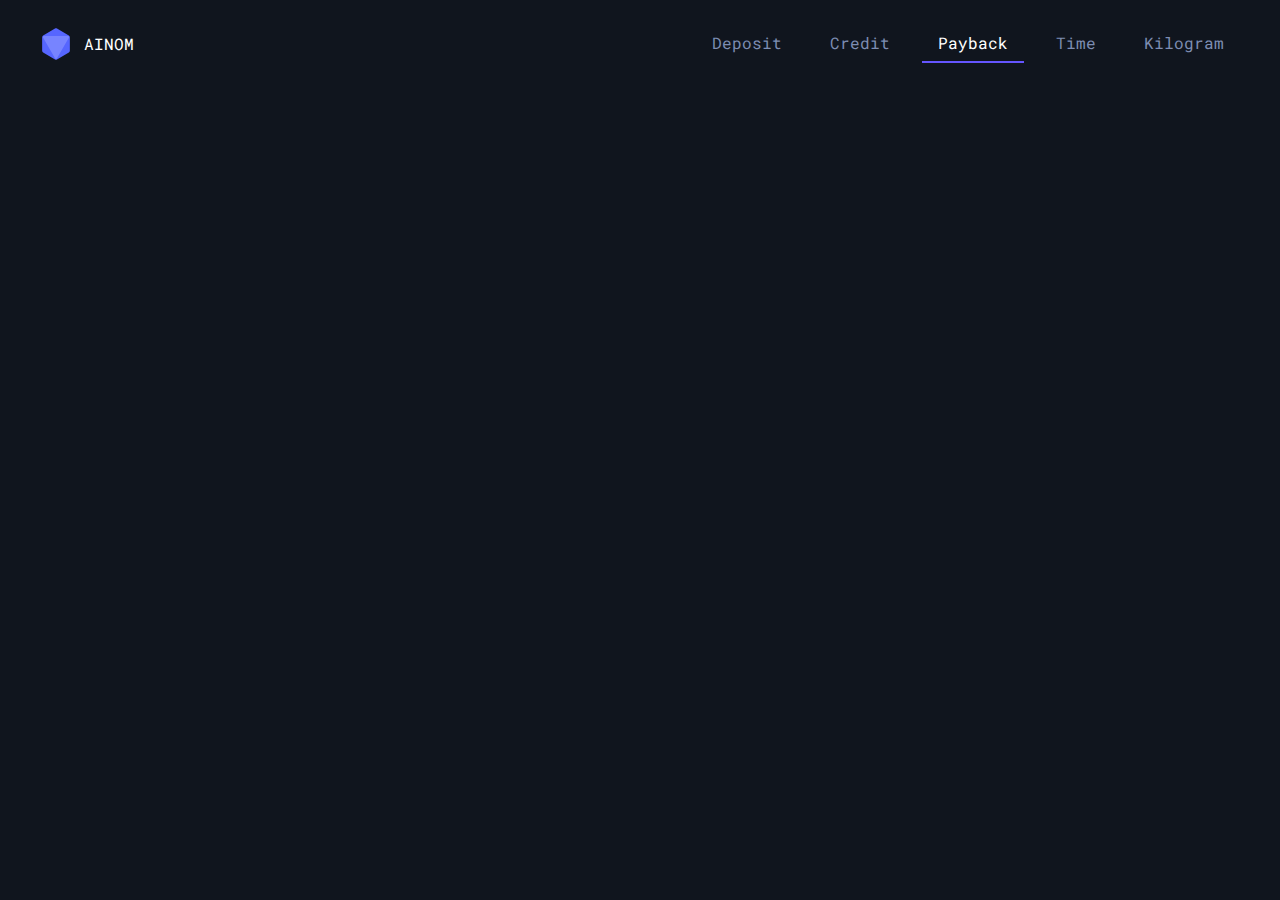
<file: payback-period/index.html>
<!DOCTYPE html>
<html lang="en">

<head>
    <meta charset="UTF-8">
    <meta name="viewport" content="width=device-width, initial-scale=1.0">
    <title>AINOM - Payback priod calculator</title>
    <link rel="manifest" href="manifest.json" />
    <link rel="stylesheet" href="../main.css">
    <link rel="stylesheet" href="style.css">
    <link rel="icon" type="image/x-icon" href="../assets/favicon.ico">
    <script type="text/javascript" src="../metrika.js"></script>
    <noscript>
        <div><img src="https://mc.yandex.ru/watch/98271224" style="position:absolute; left:-9999px;" alt="" /></div>
    </noscript>
</head>

<body>
    <div class="header">
        <a href="../services" class="logo">
            <svg width="32" height="32" viewBox="0 0 32 32" fill="none" xmlns="http://www.w3.org/2000/svg">
                <path
                    d="M15 0.57735C15.6188 0.220085 16.3812 0.220085 17 0.57735L28.8564 7.42265C29.4752 7.77992 29.8564 8.44017 29.8564 9.1547V22.8453C29.8564 23.5598 29.4752 24.2201 28.8564 24.5774L17 31.4226C16.3812 31.7799 15.6188 31.7799 15 31.4226L3.14359 24.5774C2.52479 24.2201 2.14359 23.5598 2.14359 22.8453V9.1547C2.14359 8.44017 2.52479 7.77992 3.14359 7.42265L15 0.57735Z"
                    fill="#5666FF" />
                <path
                    d="M15.134 30.5C15.5189 31.1667 16.4811 31.1667 16.866 30.5L28.9904 9.5C29.3753 8.83333 28.8942 8 28.1244 8H3.87564C3.10584 8 2.62472 8.83333 3.00962 9.5L15.134 30.5Z"
                    fill="#fff"
                    fill-opacity="0.2"/>
            </svg>
            <span>AINOM</span>
        </a>

        <div class="header-links">
            <a href="../deposit-calculator/">Deposit</a>
            <a href="../credit-calculator/">Credit</a>
            <a href="#">Payback</a>
            <a href="../time-price/">Time</a>
            <a href="../kilogram/">Kilogram</a>
        </div>
    </div>

    <div class="general appearance">
        <div class="form-wrapper">
            <div class="input-group">
                <div class="input-combined">
                    <label class="input-label" for="amount">
                        Invested
                        <input type="number" id="amount" placeholder="Investment amount" value="1000000" onchange="calc()">
                    </label>

                    <select name="" id="country" onchange="cnangeCountry(), calc()">
                        <option value="AZ">AZN</option>
                        <option value="CN">CNY</option>
                        <option value="EU">EUR</option>
                        <option value="UK">GBP</option>
                        <option value="GE">GEL</option>
                        <option value="IN">INR</option>
                        <option value="JP">JPY</option>
                        <option value="KR">KRW</option>
                        <option value="KZ">KZT</option>
                        <option value="NG">NGN</option>
                        <option value="RU">RUB</option>
                        <option value="TH">THB</option>
                        <option value="TM">TMT</option>
                        <option value="TR">TRY</option>
                        <option value="US" selected>USD</option>
                    </select>
                </div>
                
                <div class="input-combined">

                    <label class="input-label" for="income">
                        Income
                        <input type="number" id="income" value="20000" onchange="calc()">
                        <span>$</span>
                    </label>

                    <select name="" id="term-type" onchange="calc()">
                        <option value="month">Per month</option>
                        <option value="year">Per year</option>
                    </select>

                </div>

            </div>

            <button id="calculate" onclick="calc()" class="button">Calculate</button>
        </div>

        <div class="result-wrapper">
            <div class="result">
                <p id="result-months"></p>
                <span>Months</span>
                <div class="monthly-skeleton skeleton-result"></div>
            </div>

            <div class="result">
                <p id="result-years"></p>
                <span>Years</span>
                <div class="percent-skeleton skeleton-result"></div>
            </div>

            <div class="result">
                <p id="result-percent"></p>
                <span>Annual</span>
                <div class="amount-skeleton skeleton-result"></div>
            </div>
        </div>
    </div>

    <div class="history appearance">
        <div class="history-item history-header">
            <p>#</p>
            <p>Payment</p>
            <p>Total</p>
        </div>
        <div id="history"></div>
        <div class="history-skeleton">
            <div></div>
            <div></div>
            <div></div>
            <div></div>
        </div>
    </div>

    <div class="footer appearance">
        <a href="../" class="logo">
            <svg width="32" height="32" viewBox="0 0 32 32" fill="none" xmlns="http://www.w3.org/2000/svg">
                <path
                    d="M15 0.57735C15.6188 0.220085 16.3812 0.220085 17 0.57735L28.8564 7.42265C29.4752 7.77992 29.8564 8.44017 29.8564 9.1547V22.8453C29.8564 23.5598 29.4752 24.2201 28.8564 24.5774L17 31.4226C16.3812 31.7799 15.6188 31.7799 15 31.4226L3.14359 24.5774C2.52479 24.2201 2.14359 23.5598 2.14359 22.8453V9.1547C2.14359 8.44017 2.52479 7.77992 3.14359 7.42265L15 0.57735Z"
                    fill="#273046" />
                <path
                    d="M15.134 30.5C15.5189 31.1667 16.4811 31.1667 16.866 30.5L28.9904 9.5C29.3753 8.83333 28.8942 8 28.1244 8H3.87564C3.10584 8 2.62472 8.83333 3.00962 9.5L15.134 30.5Z"
                    fill="#323E58" />
            </svg>
            <span>AINOM</span>
        </a>

        <p>All rights reserved ® 2024</p>
        <div class="social">
            <a href="https://instagram.com/yakovbronnikov" target="_blank"></a>
            <a href="https://dribbble.com/yakovbronnikov" target="_blank"></a>
            <a href="https://github.com/yakovbronnikov" target="_blank"></a>
        </div>
    </div>

    <script src="../main.js"></script>
    <script src="script.js"></script>
</body>

</html>
</file>
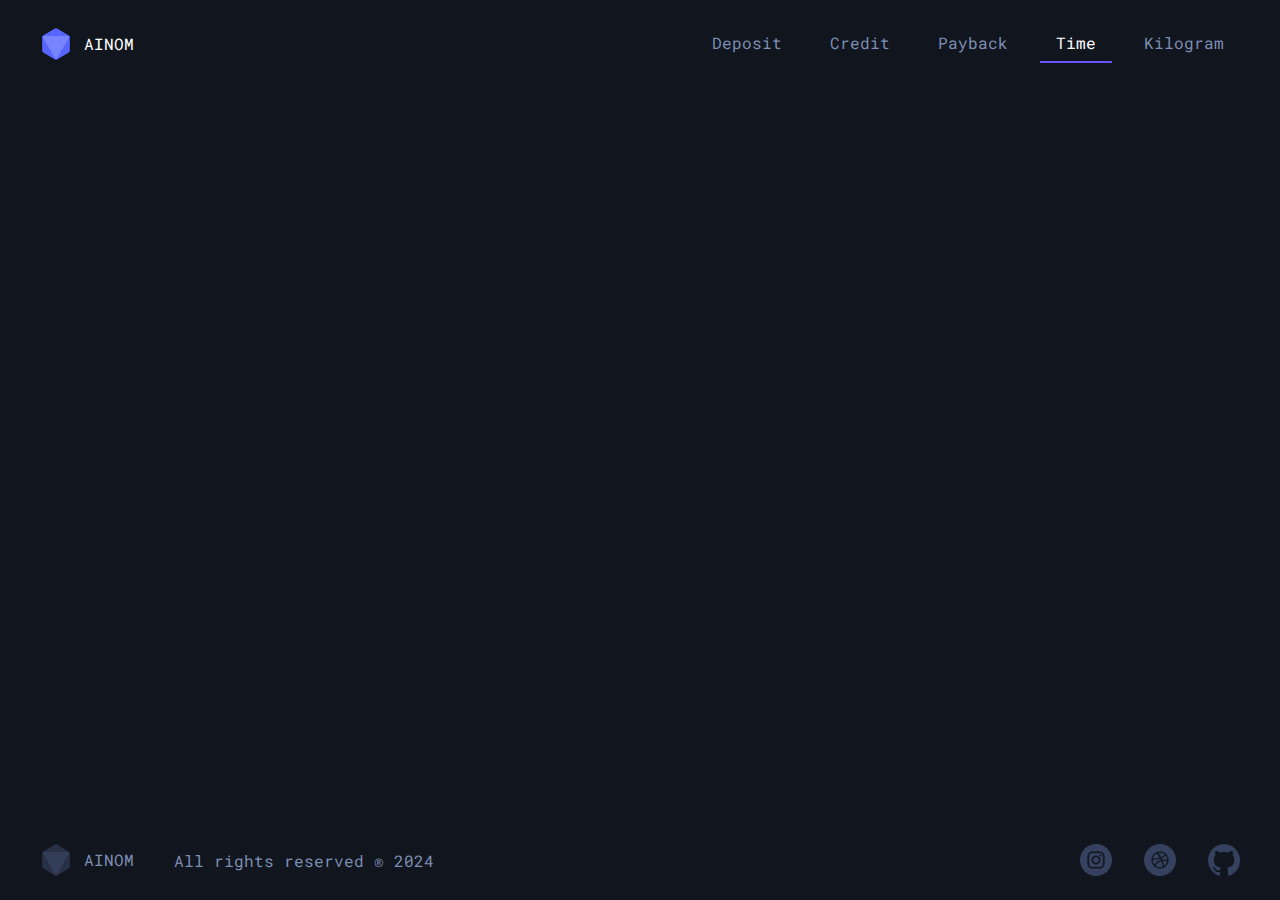
<file: time-price/index.html>
<!DOCTYPE html>
<html lang="en">

<head>
    <meta charset="UTF-8">
    <meta name="viewport" content="width=device-width, initial-scale=1.0">
    <title>AINOM - Payback priod calculator</title>
    <link rel="manifest" href="manifest.json" />
    <link rel="stylesheet" href="../main.css">
    <link rel="stylesheet" href="style.css">
    <link rel="icon" type="image/x-icon" href="../assets/favicon.ico">
    <script type="text/javascript" src="../metrika.js"></script>
    <noscript>
        <div><img src="https://mc.yandex.ru/watch/98271224" style="position:absolute; left:-9999px;" alt="" /></div>
    </noscript>
</head>

<body>
    <div class="header">
        <a href="../services" class="logo">
            <svg width="32" height="32" viewBox="0 0 32 32" fill="none" xmlns="http://www.w3.org/2000/svg">
                <path
                    d="M15 0.57735C15.6188 0.220085 16.3812 0.220085 17 0.57735L28.8564 7.42265C29.4752 7.77992 29.8564 8.44017 29.8564 9.1547V22.8453C29.8564 23.5598 29.4752 24.2201 28.8564 24.5774L17 31.4226C16.3812 31.7799 15.6188 31.7799 15 31.4226L3.14359 24.5774C2.52479 24.2201 2.14359 23.5598 2.14359 22.8453V9.1547C2.14359 8.44017 2.52479 7.77992 3.14359 7.42265L15 0.57735Z"
                    fill="#5666FF" />
                <path
                    d="M15.134 30.5C15.5189 31.1667 16.4811 31.1667 16.866 30.5L28.9904 9.5C29.3753 8.83333 28.8942 8 28.1244 8H3.87564C3.10584 8 2.62472 8.83333 3.00962 9.5L15.134 30.5Z"
                    fill="#fff"
                    fill-opacity="0.2"/>
            </svg>
            <span>AINOM</span>
        </a>

        <div class="header-links">
            <a href="../deposit-calculator/">Deposit</a>
            <a href="../credit-calculator/">Credit</a>
            <a href="../payback-period/">Payback</a>
            <a href="#">Time</a>
            <a href="../kilogram/">Kilogram</a>
        </div>
    </div>

    <div class="general appearance">
        <div class="form-wrapper">
            <div class="input-group">
                
                <div class="input-combined">

                    <label class="input-label" for="salary">
                        Salary
                        <span>$</span>
                        <input type="number" id="salary" value="50000" onchange="calcData()">
                    </label>

                    <select name="" id="salary-schedule" onchange="calcData()">
                        <option value="month">Per month</option>
                        <option value="year">Per year</option>
                        <option value="day">Per day</option>
                        <option value="hour">Per hour</option>
                    </select>

                </div>

                <label class="input-label" for="work-schedule">
                    Schedule
                    <select id="work-schedule" onchange="calcData()">
                        <option value="247">5 / 2</option>
                        <option value="183">2 / 2</option>
                        <option value="183">3 / 3</option>
                    </select>
                </label>

                <label class="input-label" for="work-schedule">
                    Currency
                    <select name="" id="country" onchange="cnangeCountry(), calcData()">
                        <option value="AZ">AZN</option>
                        <option value="CN">CNY</option>
                        <option value="EU">EUR</option>
                        <option value="UK">GBP</option>
                        <option value="GE">GEL</option>
                        <option value="IN">INR</option>
                        <option value="JP">JPY</option>
                        <option value="KR">KRW</option>
                        <option value="KZ">KZT</option>
                        <option value="NG">NGN</option>
                        <option value="RU">RUB</option>
                        <option value="TH">THB</option>
                        <option value="TM">TMT</option>
                        <option value="TR">TRY</option>
                        <option value="US" selected>USD</option>
                    </select>
                </label>

                <label class="input-label" for="hours">
                    Working hours
                    <input type="number" id="hours" value="8" readonly>
                    <button class="button" onclick="hoursChange('-')">-</button>
                    <button class="button" onclick="hoursChange('+')">+</button>
                </label>

            </div>

            <button id="calculate" onclick="calcData()" class="button">Calculate</button>
        </div>

        <div class="result-wrapper">

            <div class="result">
                <span>Minute</span>
                <p id="result-minute"></p>
                <div class="skeleton-result"></div>
            </div>

            <div class="result">
                <span>Hour</span>
                <p id="result-hour"></p>
                <div class="skeleton-result"></div>
            </div>

            <div class="result">
                <span>Day</span>
                <p id="result-day"></p>
                <div class="skeleton-result"></div>
            </div>

            <div class="result">
                <span>Week</span>
                <p id="result-week"></p>
                <div class="skeleton-result"></div>
            </div>

            <div class="result">
                <span>Month</span>
                <p id="result-month"></p>
                <div class="skeleton-result"></div>
            </div>

            <div class="result">
                <span>Year</span>
                <p id="result-year"></p>
                <div class="skeleton-result"></div>
            </div>

        </div>
    </div>

    <div class="footer">
        <a href="../" class="logo">
            <svg width="32" height="32" viewBox="0 0 32 32" fill="none" xmlns="http://www.w3.org/2000/svg">
                <path
                    d="M15 0.57735C15.6188 0.220085 16.3812 0.220085 17 0.57735L28.8564 7.42265C29.4752 7.77992 29.8564 8.44017 29.8564 9.1547V22.8453C29.8564 23.5598 29.4752 24.2201 28.8564 24.5774L17 31.4226C16.3812 31.7799 15.6188 31.7799 15 31.4226L3.14359 24.5774C2.52479 24.2201 2.14359 23.5598 2.14359 22.8453V9.1547C2.14359 8.44017 2.52479 7.77992 3.14359 7.42265L15 0.57735Z"
                    fill="#273046" />
                <path
                    d="M15.134 30.5C15.5189 31.1667 16.4811 31.1667 16.866 30.5L28.9904 9.5C29.3753 8.83333 28.8942 8 28.1244 8H3.87564C3.10584 8 2.62472 8.83333 3.00962 9.5L15.134 30.5Z"
                    fill="#323E58" />
            </svg>
            <span>AINOM</span>
        </a>

        <p>All rights reserved ® 2024</p>
        <div class="social">
            <a href="https://instagram.com/yakovbronnikov" target="_blank"></a>
            <a href="https://dribbble.com/yakovbronnikov" target="_blank"></a>
            <a href="https://github.com/yakovbronnikov" target="_blank"></a>
        </div>
    </div>

    <script src="../main.js"></script>
    <script src="script.js"></script>
</body>

</html>
</file>
<file: main.css>
/* General styles */

@import url('https://fonts.googleapis.com/css2?family=Roboto+Mono:ital,wght@0,100..700;1,100..700&display=swap');

html {
    scroll-behavior: smooth;
    width: 100vw;
    max-width: 100vw;
    overflow-x: hidden;
}

:root {
    --primary-color: #6555FF;
    --primary-gradient: linear-gradient(90deg, #AE00FF 0%, #00C8FF 100%);
    --main-bg-color: #10151E;
    --block-bg-color: #182034;
    --group-bg-color: #273046;
    --text-secondary: #7D8DB2;
    --text-tertiary: #343F64;
}

::selection {
    background: #28324F;
}

* {
    box-sizing: border-box;
    padding: 0;
    margin: 0;
    font-family: "Roboto Mono";
    color: #fff;
}

body {
    display: flex;
    align-items: center;
}

h1 {
    font-size: 40px;
    line-height: 48px;
}

h2 {
    font-size: 24px;
    line-height: 30px;
    font-weight: 400;
}

h3 {
    font-size: 20px;
    line-height: 24px;
    font-weight: 400;
}

.appearance {
    filter: blur(32px);
    opacity: 0;
    scale: 1.25;
    animation: appearance 800ms ease-in-out 400ms forwards;
}

@keyframes appearance {
    to {
        filter: blur(0px);
        scale: 1;
        opacity: 1;
    }
}



/* Header and Footer */



.header {
    width: 100%;
    max-width: 1200px;
    display: flex;
    gap: 24px;
    overflow: hidden;
}

.logo {
    display: flex;
    align-items: center;
    line-height: 24px;
    gap: 12px;
    text-decoration: none;
}

.header-links {
    width: 100%;
    flex-grow: 1;
    display: flex;
    align-items: center;
    justify-content: end;
    padding: 0;
    gap: 16px;
    overflow: scroll;
    -ms-overflow-style: none;
    position: relative;
}

.header-links::-webkit-scrollbar {
    display: none;
}


.header-links a {
    position: relative;
    text-decoration: none;
    padding: 8px 16px;
    color: var(--text-secondary);
    transition: 200ms;
    border-bottom: 2px solid var(--main-bg-color);
}

.header-links a:hover {
    border-bottom: 2px solid var(--group-bg-color);
}

.footer {
    width: 100%;
    max-width: 1200px;
    display: flex;
    align-items: center;
    gap: 40px;
    margin-top: 24px;
}

.footer .logo span {
    color: var(--text-secondary);
}

.footer p {
    color: var(--text-secondary);
    flex-grow: 1;
}

.social {
    display: flex;
    gap: 32px;
    background-image: url();
}

.social a {
    width: 32px;
    height: 32px;
    opacity: 0.5;
    transition: 200ms;
    background-size: cover;
}

.social a:nth-child(1) {
    background-image: url(assets/instagram.webp);
}

.social a:nth-child(2) {
    background-image: url(assets/dribbble.webp);
}

.social a:nth-child(3) {
    background-image: url(assets/github.webp);
}

.social a:hover {
    opacity: 1;
}



/* Components */



.input-label {
    flex-grow: 1;
    display: flex;
    gap: 4px;
    flex-direction: column;
    background: var(--block-bg-color);
    border-radius: 6px;
    padding: 12px 24px;
    font-size: 12px;
    line-height: 18px;
    color: var(--text-secondary);
    position: relative;
}

.input-label input {
    flex-grow: 1;
    border: none;
    background: none;
    font-size: 16px;
    line-height: 24px;
    color: #fff;
}

.input-label input:focus {
    outline: none;
}

.input-label input::placeholder {
    color: var(--text-tertiary);
}

.input-label span {
    position: absolute;
    bottom: 12px;
    right: 24px;
    font-size: 16px;
    line-height: 24px;
    color: var(--text-secondary);
}

input[type="number"]::-webkit-outer-spin-button,
input[type="number"]::-webkit-inner-spin-button {
    -webkit-appearance: none;
}

input[type='number'],
input[type="number"]:hover,
input[type="number"]:focus {
    appearance: none;
    -moz-appearance: textfield;
}

.input-combined {
    border-radius: 6px;
    background: var(--block-bg-color);
    display: flex;
}


.toggle {
    display: flex;
    justify-content: space-between;
    padding: 16px 24px;
    color: #fff;
    font-size: 16px;
    line-height: 24px;
}

.toggle:hover {
    cursor: pointer;
}


#compound {
    display: none;
}

.toggle-switcher {
    width: 44px;
    height: 24px;
    background: var(--group-bg-color);
    border-radius: 16px;
    position: relative;
    transition: 0.15s ease-in-out;
}

.toggle-switcher:after {
    content: '';
    width: 20px;
    height: 20px;
    background: #fff;
    position: absolute;
    border-radius: 16px;
    top: 2px;
    right: 2px;
    transition: 0.15s ease-in-out;
    translate: -20px;
}

#compound:checked~.toggle-switcher {
    background: var(--primary-color);
}

#compound:checked~.toggle-switcher:after {
    translate: 0px;
}


.button {
    border: none;
    padding: 16px 24px;
    background: var(--primary-gradient);
    color: #FFF;
    font-size: 16px;
    line-height: 24px;
    position: relative;
    transition: 0.2s;
    position: relative;
    overflow: hidden;
    text-decoration: none;
}

.button::before {
    content: "";
    position: absolute;
    width: 200%;
    top: 0;
    bottom: 0;
    right: 0;
    background: linear-gradient(90deg, rgba(255, 255, 255, 0.6) 0%, rgba(255, 255, 255, 0) 16.6%, rgba(255, 255, 255, 0.6) 33.3%, rgba(255, 255, 255, 0) 49.9%, rgba(255, 255, 255, 0.6) 66.5%, rgba(255, 255, 255, 0) 84%, rgba(255, 255, 255, 0.6) 100%);
    transition: 300ms;
    opacity: 0;
}

.button:hover {
    cursor: pointer;
}

.button:hover::before {
    opacity: 0.7;
}

.button:focus {
    outline: none;
}

.button:focus::before {
    animation: button 1000ms ease-in-out;
    opacity: 0;
}

.button-secondary {
    background: var(--main-bg-color);
    overflow: hidden;
}

.button-secondary::before {
    content: '';
    position: absolute;
    top: 0;
    bottom: 0;
    right: 0;
    left: 0;
    width: auto;
    z-index: -1;
    margin: -2px;
    border-radius: inherit;
    background: var(--primary-gradient);
    opacity: 1;
}

.button-secondary:hover {
    background: var(--block-bg-color);
}

.button:hover::before {
    opacity: 1;
}

.button-secondary:focus::before {
    animation: nonet;
    opacity: 1;
}

@keyframes button {
    0% {
        translate: 0;
        opacity: 0;
    }

    10% {
        opacity: 1;
    }

    90% {
        opacity: 1;
    }

    99.99% {
        translate: 50%;
    }

    100% {
        translate: 0;
        opacity: 0;
    }
}


/* History */


.history {
    width: 860px;
    position: relative;
    min-height: 240px;
}

.history-item {
    display: flex;
    padding: 12px;
    font-size: 16px;
    line-height: 24px;
    font-weight: 500;
    transition: 0.2s;
    border-radius: 4px
}

.history-item:hover {
    background: var(--block-bg-color);
}

.history-item p {
    width: 100%;
    flex-grow: 1;
}

.history-item p:nth-child(2) {
    text-align: center;
}

.history-item p:nth-child(3) {
    text-align: right;
}

.history-header p {
    color: var(--text-secondary);
}

.history-skeleton {
    position: absolute;
    top: 0;
    left: 0;
    right: 0;
    padding-top: 48px;
}

.history-skeleton-item {
    height: 24px;
    margin: 12px 12px 24px;
    border-radius: 4px;
    animation: skeleton-history 1000ms ease-in-out forwards;
}

.skeleton-appearance {
    opacity: 0;
    animation: skeleton-appearance 200ms ease-in-out 1000ms forwards;
}

@keyframes skeleton-history {
    0% {
        background: var(--block-bg-color);
        opacity: 1;
        display: block;
    }

    90% {
        background: var(--group-bg-color);
        opacity: 1;
    }

    99.9% {
        background: var(--group-bg-color);
        opacity: 0;
        display: block;
    }

    100% {
        display: none;
    }
}

@keyframes skeleton-appearance {
    0% {
        opacity: 0;
    }

    100% {
        opacity: 1;
    }
}


/* Breakpoints */

@media (max-width: 960px) {

    .history {
        width: 100%;
        max-width: 520px;
    }
    
    .history-item p:nth-child(1) {
        min-width: 40px;
        max-width: 64px;
    }
    
    .history-item p:nth-child(2) {
        text-align: left;
        margin: 0 32px;
    }

}



@media (max-width: 768px) {

    h1 {
        font-size: 32px;
        line-height: 38px;
    }
    
    h2 {
        font-size: 20px;
        line-height: 24px;
    }

    h3 {
        font-size: 16px;
        line-height: 24px;
        font-weight: 400;
    }

    .logo svg {
        transform-origin: center;
        scale: 0.75;
    }

    .logo {
        font-size: 14px;
        line-height: 20px;
        gap: 6px;
    }

    .header-links {
        gap:8px;
    }

    .header-links a {
        padding: 8px;
        font-size: 14px;
        line-height: 20px;
    }

    .footer {
        flex-wrap: wrap;
        row-gap: 24px;
        justify-content: center;
    }

    .footer p {
        font-size: 14px;
        line-height: 20px;
        flex-grow: 0;
    }
}




@media (max-width: 480px) {

    .header-logo svg {
        transform-origin: center;
        scale: 0.75;
    }

    .logo {
        font-size: 12px;
        line-height: 18px;
        gap: 6px;
    }

    .header-links {
        justify-content: start;
    }

    .header-links a {
        padding: 8px;
        font-size: 12px;
        line-height: 18px;
    }

    .header-links::after {
        content: '';
        position: -webkit-sticky;
        position: sticky;
        height: 20px;
        right: 0px;
        min-width: 24px;
        background: linear-gradient(270deg, #10151E 0%, rgba(16, 21, 30, 0) 100%);
        z-index: 10;
        pointer-events: none;
    }

    .footer {
        flex-wrap: wrap;
        column-gap: 16px;
        row-gap: 24px;
    }

    .footer p {
        font-size: 12px;
        line-height: 18px;
        text-align: right;
    }

    .social {
        flex-grow: 1;
        justify-content: center;
        gap: 24px;
    }


    .history {
        width: 100%;
        max-width: 420px;
        overflow: scroll;
        position: relative;
    }


    .history-item {
        width: 100%;
    }

    .history-item p {
        font-size: 12px;
        line-height: 18px;
    }

    .history-item p:nth-child(2) {
        width: 100%;
        min-width: 110px;
    }

    .history-item p:nth-child(3) {
        width: 100%;
        min-width: 116px;
    }
}
</file>
<file: style.css>
body {
    display: flex;
    flex-direction: column;
    align-items: center;
    justify-content: start;
    background: var(--main-bg-color);
    padding: 24px;
}

h1 {
    font-size: 40px;
    line-height: 48px;
}

h2 {
    font-size: 24px;
    line-height: 30px;
    font-weight: 400;
}

.button {
    border-radius: 12px;
    position: relative;
}

.hero {
    flex-grow: 1;
    width: 100%;
    max-width: 1080px;
    text-align: center;
    padding: 200px 0px;
    position: relative;
    display: flex;
    justify-content: center;
    align-items: center;
    flex-direction: column;
    justify-self: start;
}

.hero img {
    width: 360px;
    position: absolute;
    top: 120px;
    z-index: -10;
    opacity: 0;
}

.hero img:nth-child(1) {
    translate: -100px;
    left: 24px;
    animation: hero-img-left 800ms ease-in-out 400ms forwards;
}

.hero img:nth-child(2) {
    translate: 100px;
    right: 24px;
    animation: hero-img-right 800ms ease-in-out 400ms forwards;
}


.hero img:nth-child(3) {
    display: none;
    translate: 0 -32px;
    animation: hero-img-center 800ms ease-in-out 400ms forwards;
}

@keyframes hero-img-left {
    to {
        translate: 0;
        opacity: 1;
    }
}

@keyframes hero-img-right {
    to {
        translate: 0;
        opacity: 1;
    }
}

@keyframes hero-img-center {
    to {
        translate: 0;
        opacity: 1;
    }
}

.heading {
    flex-grow: 1;
    width: 100%;
}

.heading p {
    max-width: 420px;
    margin: 24px 0px 64px;
    color: var(--text-secondary)
}

.hero .heading p {
    margin: 24px auto 64px;
}

.section {
    display: flex;
    align-items: center;
    gap: 80px;
    width: 100%;
    max-width: 1080px;
    padding: 80px 0;
}

.section-image {
    flex-grow: 1;
    width: 100%;
    height: 320px;
    background: var(--block-bg-color);
    border-radius: 16px;

    display: flex;
    justify-content: center;
    align-items: center;
}

.section-image svg {
    transform-origin: center;
    scale: 1.75;
}

.section-image svg path:nth-child(3) {
    stroke-dasharray: 96px;
    stroke-dashoffset: 96px;
    transition: 200ms;
    animation: deposit-animation 2000ms ease-in-out infinite;
}

@keyframes deposit-animation {
    10% {
        stroke-dashoffset: 96px;
    }

    30% {
        stroke-dashoffset: 0px;
    }

    50% {
        stroke-dashoffset: 0px;
    }

    70% {
        stroke-dashoffset: 0px;
    }

    90% {
        stroke-dashoffset: -96px;
    }

    100% {
        stroke-dashoffset: -96px;
    }
}

.credit .section-image,
.time .section-image {
    order: -1;
}

.credit .section-image svg path:nth-child(5) {
    animation: credit-animation-01 1200ms ease-in-out infinite;
}

.credit .section-image svg path:nth-child(6) {
    animation: credit-animation-02 1200ms ease-in-out infinite;
}

.credit .section-image svg path:nth-child(7) {
    animation: credit-animation-03 1200ms ease-in-out infinite;
}

.credit .section-image svg path:nth-child(8) {
    animation: credit-animation-04 1200ms ease-in-out infinite;
}

@keyframes credit-animation-01 {
    10% {
        translate: 0px -4px;
        stroke-width: 7;
    }

    20% {
        translate: 0px 0px;
        stroke-width: 5;
    }
}

@keyframes credit-animation-02 {
    20% {
        translate: 0px 0px;
        stroke-width: 5;
    }

    30% {
        translate: 0px -4px;
        stroke-width: 7;
    }

    40% {
        translate: 0px 0px;
        stroke-width: 5;
    }
}

@keyframes credit-animation-03 {
    40% {
        translate: 0px 0px;
        stroke-width: 5;
    }

    50% {
        translate: 0px -4px;
        stroke-width: 7;
    }

    60% {
        translate: 0px 0px;
        stroke-width: 5;
    }
}

@keyframes credit-animation-04 {
    60% {
        translate: 0px 0px;
        stroke-width: 5;
    }

    70% {
        translate: 0px -4px;
        stroke-width: 7;
    }

    80% {
        translate: 0px 0px;
        stroke-width: 5;
    }
}

.payback .section-image svg {
    transform-origin: center;
    animation: payback-animation 1200ms ease-in-out infinite alternate;
}

@keyframes payback-animation {
    0% {
        translate: 0px 0px;
        rotate: -2deg;
    }

    50% {
        translate: 0px -8px;
        rotate: 0deg;
    }

    100% {
        translate: 0px 0px;
        rotate: 2deg;
    }
}



#install {
    padding: 40px 64px;
    margin: 80px 0;
    background: var(--block-bg-color);
    border-radius: 16px;
}

#install ul {
    margin-top: 40px;
    color: var(--text-secondary);
    list-style-position: inside;
    display: flex;
    flex-direction: column;
    gap: 8px;
}

#install li {
    color: var(--text-secondary);
}

#install li::marker {
    color: #5666FF;
}


@media (max-width: 1024px) {

    .hero {
        padding: 180px 0px 80px;
    }

    .hero img {
        width: 300px;
        top: 48px;
    }

}


@media (max-width: 768px) {

    .hero {
        padding: 270px 0px 80px;
    }

    .hero img:nth-child(1),
    .hero img:nth-child(2) {
        display: none;
        opacity: 0;
    }

    .hero img:nth-child(3) {
        display: block;
        width: 340px;
        right: auto;
        top: 24px;
    }

    .heading p {
        font-size: 14px;
        line-height: 20px;
        max-width: 300px;
    }

    .section {
        gap: 48px;
    }

    .section .button {
        font-size: 14px;
        line-height: 20px;
        padding: 12px 16px;
    }

    .section-image svg {
        scale: 1.25;
    }

}

@media (max-width: 480px) {
    body {
        padding: 16px;
    }

    .section {
        padding: 48px 0px;
        flex-direction: column-reverse;
        text-align: center;
        gap: 24px;
    }

    .section .heading p {
        margin: 24px auto 48px;
    }

    .section-image {
        height: 180px;
    }

    .credit .section-image,
    .time .section-image {
        order: 0;
    }

    #install {
        padding: 24px;
    }

    #install li {
        text-align: left;
    }
}
</file>
<file: credit-calculator/style.css>
body {
    display: flex;
    flex-direction: column;
    gap: 80px;
    align-items: center;
    justify-content: start;
    background: var(--main-bg-color);
    min-height: 100vh;
    padding: 24px;
}

.header-links a:nth-child(2) {
    border-bottom: 2px solid var(--primary-color);
    color: #FFF;
}

h2 {
    text-align: center;
    color: var(--text-secondary);
}

.general {
    display: flex;
    gap: 24px;
    width: 100%;
    height: min-content;
    justify-content: center;
    align-items: center;
}

.form-wrapper {
    max-width: 440px;
    display: flex;
    flex-direction: column;
    gap: 0px;
    background: var(--block-bg-color);
    overflow: hidden;
    border-radius: 12px;
    box-shadow: 0px 24px 48px rgba(0, 0, 0, 0.2);
    position: relative;
}

.input-group {
    width: 100%;
    padding: 16px 16px 40px;
    display: flex;
    gap: 12px;
    flex-wrap: wrap;
    background: var(--group-bg-color);
}

.input-combined {
    width: 250px;
    flex-grow: 1;
}

.input-group .input-label:nth-child(2),
.input-group .input-combined:nth-child(3) {
    width: 160px;
}

.input-combined .input-label {
    width: 90px;
}

select {
    background: none;
    border: none;
    margin-right: 12px;
    margin-top: 20px;
    width: 80px;
    font-size: 14px;
    line-height: 20px;
}

select:focus {
    border: none;
    outline: none;
}

.input-group .input-combined:nth-child(1) select {
    width: 60px;
}

.result-wrapper {
    background: var(--block-bg-color);
    box-shadow: 0px 24px 48px rgba(0, 0, 0, 0.2);
    padding: 32px;
    display: flex;
    flex-wrap: wrap;
    align-items: center;
    gap: 32px;
    border-radius: 12px;
    border: solid 2px transparent;
    background-clip: padding-box;
    width: 460px;
    align-self: stretch;
    position: relative;
}

.result-wrapper::before {
    content: '';
    position: absolute;
    top: 0;
    bottom: 0;
    right: 0;
    left: 0;
    z-index: -1;
    margin: -2px;
    border-radius: inherit;
    background: var(--primary-gradient);
}

.result-wrapper .result:nth-child(1) {
    width: 100%;
}

.result-wrapper .result:nth-child(2),
.result-wrapper .result:nth-child(3) {
    width: 170px;
}

.result {
    flex-grow: 1;
    display: flex;
    flex-direction: column;
    gap: 8px;
    position: relative;
}

.result-wrapper span {
    font-size: 12px;
    line-height: 18px;
    color: var(--text-secondary);
}

#result-monthly {
    font-size: 32px;
    font-weight: 700;
    line-height: 32px;
    color: #FFF;
}

#result-percent,
#result-amount {
    font-size: 16px;
    font-weight: 500;
    line-height: 24px;
    color: #FFF;
}

.monthly-skeleton {
    position: absolute;
    bottom: 0;
    right: 0;
    left: 0;
    height: 38px;
    border-radius: 8px;
}

.amount-skeleton,
.percent-skeleton {
    position: absolute;
    bottom: 0;
    right: 0;
    left: 0;
    height: 24px;
    border-radius: 6px;

}

.result-skeleton {
    animation: skeleton-history 1000ms ease-in-out forwards;
}


@media (max-width: 960px) {
    body {
        gap: 48px;
    }

    h1 {
        font-size: 24px;
    }

    .general {
        flex-direction: column;
        max-width: 520px;
    }

    .form-wrapper {
        max-width: none;
    }

    .input-combined {
        width: 290px;
    }
    
    .input-group .input-label:nth-child(2),
    .input-group .input-combined:nth-child(3) {
        width: 190px;
    }

    .result-wrapper {
        text-align: center;
        width: auto;
    }
}


@media (max-width: 480px) {
    body {
        justify-content: start;
        gap: 24px;
        padding: 16px;
    }

    h1 {
        font-size: 20px;
    }

    .general {
        max-width: 420px;
        gap: 16px;
    }

    .form-wrapper {
        max-width: none;
    }

    .input-group {
        gap: 8px;
        padding: 16px 16px 24px;
    }

    .input-combined {
        width: 260px;
    }
    
    .input-group .input-label:nth-child(2),
    .input-group .input-combined:nth-child(3) {
        width: 175px;
    }


    .result {
        gap: 8px;
    }

    #result-monthly {
        font-size: 20px;
        line-height: 24px;
    }

    #result-percent,
    #result-amount {
        font-size: 14px;
        line-height: 20px;
    }

    .skeleton-result {
        height: 20px;
    }

    .monthly-skeleton {
        height: 24px;
    }
}
</file>
<file: deposit-calculator/style.css>
body {
    display: flex;
    flex-direction: column;
    gap: 80px;
    align-items: center;
    justify-content: start;
    background: var(--main-bg-color);
    min-height: 100vh;
    padding: 24px;
}

.header-links a:nth-child(1) {
    border-bottom: 2px solid var(--primary-color);
    color: #FFF;
}

.general {
    display: flex;
    gap: 24px;
    width: 100%;
    height: min-content;
    justify-content: center;
    align-items: center;
}

.form-wrapper {
    max-width: 380px;
    display: flex;
    flex-direction: column;
    gap: 16px;
    background: var(--block-bg-color);
    overflow: hidden;
    border-radius: 12px;
    box-shadow: 0px 24px 48px rgba(0, 0, 0, 0.2);
    position: relative;
}

.input-group {
    padding: 16px;
    display: flex;
    gap: 12px;
    flex-wrap: wrap;
    background: var(--group-bg-color);
}

.input-group .input-label:nth-child(2),
.input-group .input-label:nth-child(3) {
    width: 140px;
}

.input-combined {
    width: 250px;
    flex-grow: 1;
}

.input-group .input-label:nth-child(2),
.input-group .input-combined:nth-child(3) {
    width: 160px;
}

.input-combined .input-label {
    width: 90px;
}

select {
    background: none;
    border: none;
    margin-right: 12px;
    margin-top: 20px;
    width: 60px;
    font-size: 14px;
    line-height: 20px;
}

select:focus {
    border: none;
    outline: none;
}



.result-wrapper {
    background: var(--block-bg-color);
    box-shadow: 0px 24px 48px rgba(0, 0, 0, 0.2);
    text-align: center;
    padding: 32px 16px;
    display: flex;
    flex-direction: column;
    justify-content: center;
    align-items: center;
    gap: 32px;
    border-radius: 12px;
    border: solid 2px transparent;
    background-clip: padding-box;
    width: 460px;
    align-self: stretch;
    position: relative;
}

.result-wrapper::before {
    content: '';
    position: absolute;
    top: 0;
    bottom: 0;
    right: 0;
    left: 0;
    z-index: -1;
    margin: -2px;
    border-radius: inherit;
    background: var(--primary-gradient);
}

.result {
    display: flex;
    flex-direction: column;
    gap: 8px;
    position: relative;
}

.result-wrapper span {
    font-size: 12px;
    line-height: 18px;
    color: var(--text-secondary);
}

#result-percent {
    font-size: 32px;
    font-weight: 700;
    line-height: 32px;
    color: #FFF;
}

#result-amount {
    font-size: 20px;
    font-weight: 500;
    line-height: 24px;
    color: #FFF;
}

.percent-skeleton {
    position: absolute;
    bottom: 0;
    right: 0;
    left: 0;
    height: 38px;
    border-radius: 8px;
}

.amount-skeleton {
    position: absolute;
    bottom: 0;
    right: 0;
    left: 0;
    ;
    height: 24px;
    border-radius: 6px;

}

.result-skeleton {
    animation: skeleton-history 1000ms ease-in-out forwards;
}



@media (max-width: 960px) {
    body {
        gap: 48px;
    }

    h1 {
        font-size: 24px;
    }

    .general {
        flex-direction: column-reverse;
        max-width: 520px;
    }

    .form-wrapper {
        max-width: none;
    }

    .input-combined {
        width: 290px;
    }

    .input-group .input-label:nth-child(2),
    .input-group .input-label:nth-child(3) {
        width: 190px;
    }

    .result-wrapper {
        width: auto;
    }
}


@media (max-width: 480px) {
    body {
        justify-content: start;
        gap: 24px;
        padding: 16px;
    }

    h1 {
        font-size: 20px;
    }

    .general {
        max-width: 420px;
        flex-direction: column-reverse;
        gap: 8px;
    }

    .form-wrapper {
        max-width: none;
    }

    .input-combined {
        width: 210px;
    }

    .input-group .input-label:nth-child(2),
    .input-group .input-label:nth-child(3) {
        width: 175px;
    }

    .result-wrapper {
        width: auto;
        gap: 16px;
    }

    #result-percent {
        font-size: 24px;
    }

    #result-amount {
        font-size: 16px;
    }
}
</file>
<file: kilogram/style.css>
body {
    display: flex;
    flex-direction: column;
    align-items: center;
    justify-content: space-between;
    background: var(--main-bg-color);
    min-height: 100vh;
    padding: 24px;
    gap: 80px;
}

.header-links a:nth-child(5) {
    border-bottom: 2px solid var(--primary-color);
    color: #FFF;
}

h2 {
    text-align: center;
    color: var(--text-secondary);
}

.general {
    display: flex;
    gap: 24px;
    width: 100%;
    height: min-content;
    justify-content: center;
    align-items: center;
}

.form-wrapper {
    max-width: 360px;
    display: flex;
    flex-direction: column;
    gap: 0px;
    background: var(--block-bg-color);
    overflow: hidden;
    border-radius: 12px;
    box-shadow: 0px 24px 48px rgba(0, 0, 0, 0.2);
    position: relative;
}

.input-group {
    width: 100%;
    padding: 16px 16px 40px;
    display: flex;
    gap: 12px;
    flex-wrap: wrap;
    background: var(--group-bg-color);
}

.input-group .input-label:nth-child(2),
.input-combined {
    width: 160px;
}

.input-combined {
    flex-grow: 1;
}

.input-combined .input-label {
    width: 90px;
}

select {
    background: none;
    border: none;
    margin-right: 12px;
    margin-top: 20px;
    width: 100px;
    font-size: 14px;
    line-height: 20px;
}

select:focus {
    border: none;
    outline: none;
}

#country {
    width: 60px;
}

.result-wrapper {
    background: linear-gradient(180deg, #182034 0%, rgba(24, 32, 52, 0) 100%);
    box-shadow: 0px 24px 48px rgba(0, 0, 0, 0.2);
    padding: 32px 16px 16px;
    display: flex;
    flex-direction: column;
    justify-content: space-between;
    align-items: center;
    gap: 32px;
    border-radius: 12px;
    border: solid 2px transparent;
    background-clip: padding-box;
    width: 460px;
    align-self: stretch;
    position: relative;
    border: 2px solid var(--primary-color);
}

.result {
    display: flex;
    gap: 16px;
    position: relative;
    flex-direction: column;
    align-self: center;
    text-align: center;
}

.result span {
    font-weight: 500;
    font-size: 14px;
    line-height: 20px;
    color: var(--text-secondary);
}

#result-price {
    font-size: 40px;
    font-weight: 700;
    line-height: 48px;
    color: #FFF;

    display: flex;
    gap: 16px;
    justify-content: center;
    align-items: center;
}

.price-skeleton {
    position: absolute;
    bottom: 0;
    right: 0;
    left: 0;
    height: 40px;
    border-radius: 8px;
}

.result-skeleton {
    animation: skeleton-history 1000ms ease-in-out forwards;
}



.add-product-form {
    flex-direction: row;
    gap: 0px;
    padding: 0;
    padding-left: 24px;
    flex-grow: 0;
    align-self: stretch;
    border-radius: 12px;
    background: var(--block-bg-color);
    overflow: hidden;
}

.add-product-form input {
    width: 100%;
}


.add-product-form .button-secondary {
    min-width: 90px;
    background: var(--group-bg-color);
}

.add-product-form .button-secondary:hover {
    background: var(--group-bg-color);
}

#product-list {
    display: flex;
    flex-direction: column;
    gap: 24px;
    width: 100%;
    max-width: 860px;
}

.product-item {
    display: flex;
    align-items: center;
    flex-grow: 1;
    width: 100%;
}

.product-info {
    display: flex;
    flex-wrap: wrap;
    align-items: center;
    flex-grow: 1;
    gap: 12px;
}

.product-info p:nth-child(1) {
    flex-grow: 1;
    font-size: 20px;
    line-height: 28px;
    font-weight: 700;
    display: -webkit-box;
    width: 100%;
    max-width: 330px;
    -webkit-box-orient: vertical;
    -webkit-line-clamp: 1;
    overflow: hidden;
    text-overflow: ellipsis;
}


.product-info p:nth-child(2) {
    font-size: 14px;
    line-height: 20px;
    width: 160px;
    color: var(--text-secondary);
}

.product-info p:nth-child(3) {
    font-size: 14px;
    line-height: 20px;
    width: 240px;
    color: var(--text-secondary);
}

.delete-product {
    width: 40px;
    min-width: 40px;
    height: 40px;
    border: 2px solid var(--group-bg-color);
    border-radius: 6px; 
    background: url(../assets/delete.svg);
    background-size: 20px;
    background-position: center center;
    background-repeat: no-repeat;

}




@media (max-width: 960px) {
    body {
        gap: 48px;
        justify-content: start;
    }

    h1 {
        font-size: 24px;
    }

    .general {
        flex-direction: column;
        max-width: 520px;
    }

    .form-wrapper {
        max-width: none;
    }

    .input-group .input-label:nth-child(2),
    .input-combined {
        width: 230px;
    }

    .result-wrapper {
        width: auto;
    }

    #product-list {
        max-width: 520px;
    }

    .product-info {
        display: grid;
    }

    .product-info p:nth-child(1) {
        grid-column: 1/3;
        grid-row: 1/2;
        width: 100%;
        max-width: none;
    }

    .product-info p:nth-child(2) {
        grid-column: 2/3;
        grid-row: 2/3;
        width: 100%;
        max-width: none;
    }

    .product-info p:nth-child(3) {
        grid-column: 1/2;
        grid-row: 2/3;
        width: 100%;
        max-width: none;
    }
}


@media (max-width: 480px) {
    body {
        justify-content: start;
        gap: 32px;
        padding: 16px;
    }

    h1 {
        font-size: 20px;
    }

    .general {
        max-width: 420px;
        gap: 16px;
    }

    .form-wrapper {
        max-width: none;
    }

    .input-group {
        gap: 8px;
        padding: 16px 16px 24px;
    }

    .input-group .input-label:nth-child(2),
    .input-combined {
        width: 175px;
    }

    #result-price {
        font-size: 24px;
        line-height: 30px;
    }

    .price-skeleton {
        height: 30px;
    }

    .skeleton-result {
        height: 20px;
    }

    #product-list {
        padding: 24px 0;
    }

    .product-info {
        gap: 8px;
    }

    .product-info p:nth-child(1) {
        font-size: 16px;
        line-height: 24px;
    }

    .product-info p:nth-child(2), 
    .product-info p:nth-child(3) {
        font-size: 12px;
        line-height: 18px;
    }
}
</file>
<file: payback-period/style.css>
body {
    display: flex;
    flex-direction: column;
    gap: 80px;
    align-items: center;
    justify-content: start;
    background: var(--main-bg-color);
    min-height: 100vh;
    padding: 24px;
}

.header-links a:nth-child(3) {
    border-bottom: 2px solid var(--primary-color);
    color: #FFF;
}

h2 {
    text-align: center;
    color: var(--text-secondary);
}

.general {
    display: flex;
    gap: 24px;
    width: 100%;
    height: min-content;
    justify-content: center;
    align-items: center;
}

.form-wrapper {
    flex-grow: 1;
    max-width: 360px;
    display: flex;
    flex-direction: column;
    gap: 0px;
    background: var(--block-bg-color);
    overflow: hidden;
    border-radius: 12px;
    box-shadow: 0px 24px 48px rgba(0, 0, 0, 0.2);
    position: relative;
}

.input-group {
    width: 100%;
    flex-grow: 1;
    padding: 16px 16px 40px;
    display: flex;
    flex-direction: column;
    gap: 12px;
    background: var(--group-bg-color);
}

.input-combined {
    flex-grow: 1;
    width: 100%;
}

.input-combined .input-label {
    width: 90px;
}

.input-group .input-combined:nth-child(2) .input-label input {
    margin-left: 18px;
}

.input-label span {
    right: auto;
    left: 24px;
    font-size: 16px;
    line-height: 24px;
    color: var(--text-secondary);
}

select {
    background: none;
    border: none;
    margin-right: 12px;
    margin-top: 20px;
    width: 100px;
    font-size: 14px;
    line-height: 20px;
}

select:focus {
    border: none;
    outline: none;
}

.input-group .input-combined:nth-child(1) select {
    width: 60px;
}

.result-wrapper {
    background: var(--block-bg-color);
    box-shadow: 0px 24px 48px rgba(0, 0, 0, 0.2);
    padding: 32px;
    display: flex;
    flex-wrap: wrap;
    align-items: center;
    gap: 32px;
    border-radius: 12px;
    border: solid 2px transparent;
    background-clip: padding-box;
    width: 460px;
    align-self: stretch;
    position: relative;
}

.result-wrapper::before {
    content: '';
    position: absolute;
    top: 0;
    bottom: 0;
    right: 0;
    left: 0;
    z-index: -1;
    margin: -2px;
    border-radius: inherit;
    background: var(--primary-gradient);
}

.result-wrapper .result:nth-child(1) {
    width: 100%;
}

.result-wrapper .result:nth-child(2),
.result-wrapper .result:nth-child(3) {
    width: 170px;
}

.result {
    flex-grow: 1;
    display: flex;
    gap: 4px;
    position: relative;
    flex-direction: column;
}

.result-wrapper span {
    font-size: 14px;
    line-height: 20px;
    color: var(--text-secondary);
}

.result-wrapper .result:nth-child(1) {
    flex-direction: row;
    align-items: end;
    gap: 16px
}

.result-wrapper .result:nth-child(1) span {
    font-size: 16px;
    line-height: 24px;
    margin-bottom: 5px;
}

#result-months {
    font-size: 48px;
    font-weight: 700;
    line-height: 56px;
    color: #FFF;
}

#result-percent,
#result-years {
    font-size: 24px;
    font-weight: 500;
    line-height: 30px;
    color: #FFF;
}

.monthly-skeleton {
    position: absolute;
    bottom: 0;
    right: 0;
    left: 0;
    height: 56px;
    border-radius: 8px;
}

.amount-skeleton,
.percent-skeleton {
    position: absolute;
    bottom: 0;
    right: 0;
    left: 0;
    height: 24px;
    border-radius: 6px;

}

.result-skeleton {
    animation: skeleton-history 1000ms ease-in-out forwards;
}



@media (max-width: 960px) {
    body {
        gap: 48px;
    }

    h1 {
        font-size: 24px;
    }

    .general {
        flex-direction: column-reverse;
        max-width: 520px;
    }

    .form-wrapper {
        max-width: none;
        width: 100%;
    }

    .result-wrapper {
        width: auto;
    }
}


@media (max-width: 480px) {
    body {
        justify-content: start;
        gap: 24px;
        padding: 16px;
    }

    h1 {
        font-size: 20px;
    }

    .general {
        max-width: 420px;
        gap: 16px;
    }

    .form-wrapper {
        max-width: none;
    }

    .input-group {
        gap: 8px;
        padding: 16px 16px 24px;
    }

    .result-wrapper .result:nth-child(2),
    .result-wrapper .result:nth-child(3) {
        width: 60px;
    }


    #result-monthly {
        font-size: 20px;
        line-height: 24px;
    }

    #result-percent,
    #result-years {
        font-size: 16px;
        line-height: 24px;
    }

    .skeleton-result {
        height: 20px;
    }

    .monthly-skeleton {
        height: 56px;
    }
}
</file>
<file: time-price/style.css>
body {
    display: flex;
    flex-direction: column;
    align-items: center;
    justify-content: space-between;
    background: var(--main-bg-color);
    min-height: 100vh;
    padding: 24px;
    gap: 80px;
}

.header-links a:nth-child(4) {
    border-bottom: 2px solid var(--primary-color);
    color: #FFF;
}

h2 {
    text-align: center;
    color: var(--text-secondary);
}

.general {
    display: flex;
    gap: 24px;
    width: 100%;
    height: min-content;
    justify-content: center;
    align-items: start;
}

.form-wrapper {
    max-width: 400px;
    width: 100%;
    display: flex;
    flex-direction: column;
    gap: 0px;
    background: var(--group-bg-color);
    overflow: hidden;
    border-radius: 12px;
    box-shadow: 0px 24px 48px rgba(0, 0, 0, 0.2);
    position: relative;
}

.input-group {
    width: 100%;
    padding: 16px 16px 40px;
    display: flex;
    flex-wrap: wrap;
    gap: 12px;
    background: var(--group-bg-color);
}

.input-group .input-label:nth-child(2),
.input-group .input-label:nth-child(3) {
    flex-grow: 1;
    width: 140px;
}

.input-combined,
.input-label:nth-child(4) {
    flex-grow: 1;
    width: 220px;
}


.input-label:nth-child(4) {
    position: relative;
    overflow: hidden;
    text-align: center;
}

.input-label:nth-child(4) input {
    text-align: center;
}

.input-label:nth-child(4) .button {
    border-radius: 4px;
    background: var(--text-tertiary);
    position: absolute;
    top: 4px; bottom: 4px;
    left: 4px;
}

.input-label:nth-child(4) .button::before {
    display: none;
}

.input-label:nth-child(4) .button:hover,
.input-label:nth-child(4) .button:focus {
    opacity: 0.75;
}

.input-label:nth-child(4) .button:nth-child(3) {
    left: auto;
    right: 4px;
}


.input-combined {
    flex-grow: 1;
}

.input-combined .input-label {
    width: 90px;
}

#salary {
    margin-left: 18px;
}

.input-label span {
    right: auto;
    left: 24px;
    font-size: 16px;
    line-height: 24px;
    color: var(--text-secondary);
}

#salary-schedule {
    width: 100px;
    margin: 20px 12px 0 0;
}


select {
    background: none;
    border: none;
    font-size: 14px;
    line-height: 20px;
}

select:focus {
    border: none;
    outline: none;
}

#work-schedule {
    height: 24px;
}



.result-wrapper {
    background: linear-gradient(180deg, #182034 0%, rgba(24, 32, 52, 0) 100%);
    box-shadow: 0px 24px 48px rgba(0, 0, 0, 0.2);
    padding: 32px;
    display: grid;
    grid-template-columns: 1fr 1fr;
    align-items: center;
    gap: 24px;
    border-radius: 12px;
    border: solid 2px transparent;
    background-clip: padding-box;
    width: 460px;
    align-self: stretch;
    position: relative;
    border: 2px solid var(--primary-color);
}

.result:nth-child(1) {
    grid-column: 1/3;
}

.result:nth-child(1) span {
    font-size: 14px;
    line-height: 20px;
}

.result:nth-child(1) p {
    font-size: 32px;
}

.result {
    display: flex;
    gap: 4px;
    position: relative;
    flex-direction: column;
    align-self: center;
}

.result span {
    font-weight: 500;
    font-size: 12px;
    line-height: 18px;
    color: var(--text-secondary);
}

.skeleton-result {
    position: absolute;
    top: 0;
    bottom: 0;
    right: 0;
    left: 0;
    border-radius: 8px;
}

.result-skeleton {
    animation: skeleton-history 1200ms ease-in-out forwards;
}



@media (max-width: 960px) {
    body {
        gap: 48px;
        justify-content: start;
    }

    h1 {
        font-size: 24px;
    }

    .general {
        flex-direction: column;
        max-width: 520px;
    }

    .form-wrapper {
        max-width: none;
    }

    .input-group .input-label:nth-child(2),
    .input-group .input-label:nth-child(3) {
        width: 190px;
    }

    .input-combined,
    .input-label:nth-child(4) {
        width: 290px;
    }

    .result-wrapper {
        width: auto;
    } 
}


@media (max-width: 480px) {
    body {
        justify-content: start;
        gap: 32px;
        padding: 16px;
    }

    h1 {
        font-size: 20px;
    }

    .general {
        max-width: 420px;
        gap: 16px;
    }

    .form-wrapper {
        max-width: none;
    }

    .input-group {
        gap: 8px;
        padding: 16px 16px 24px;
    }

    .input-group .input-label:nth-child(2),
    .input-group .input-label:nth-child(3) {
        width: 140px;
    }

    .input-combined,
    .input-label:nth-child(4) {
        width: 260px;
    }

    .result-wrapper {
        grid-template-columns: 1fr;
        text-align: center;
        gap: 32px;
    }

    .result:nth-child(1) {
        grid-column: 1;
    }
}
</file>
